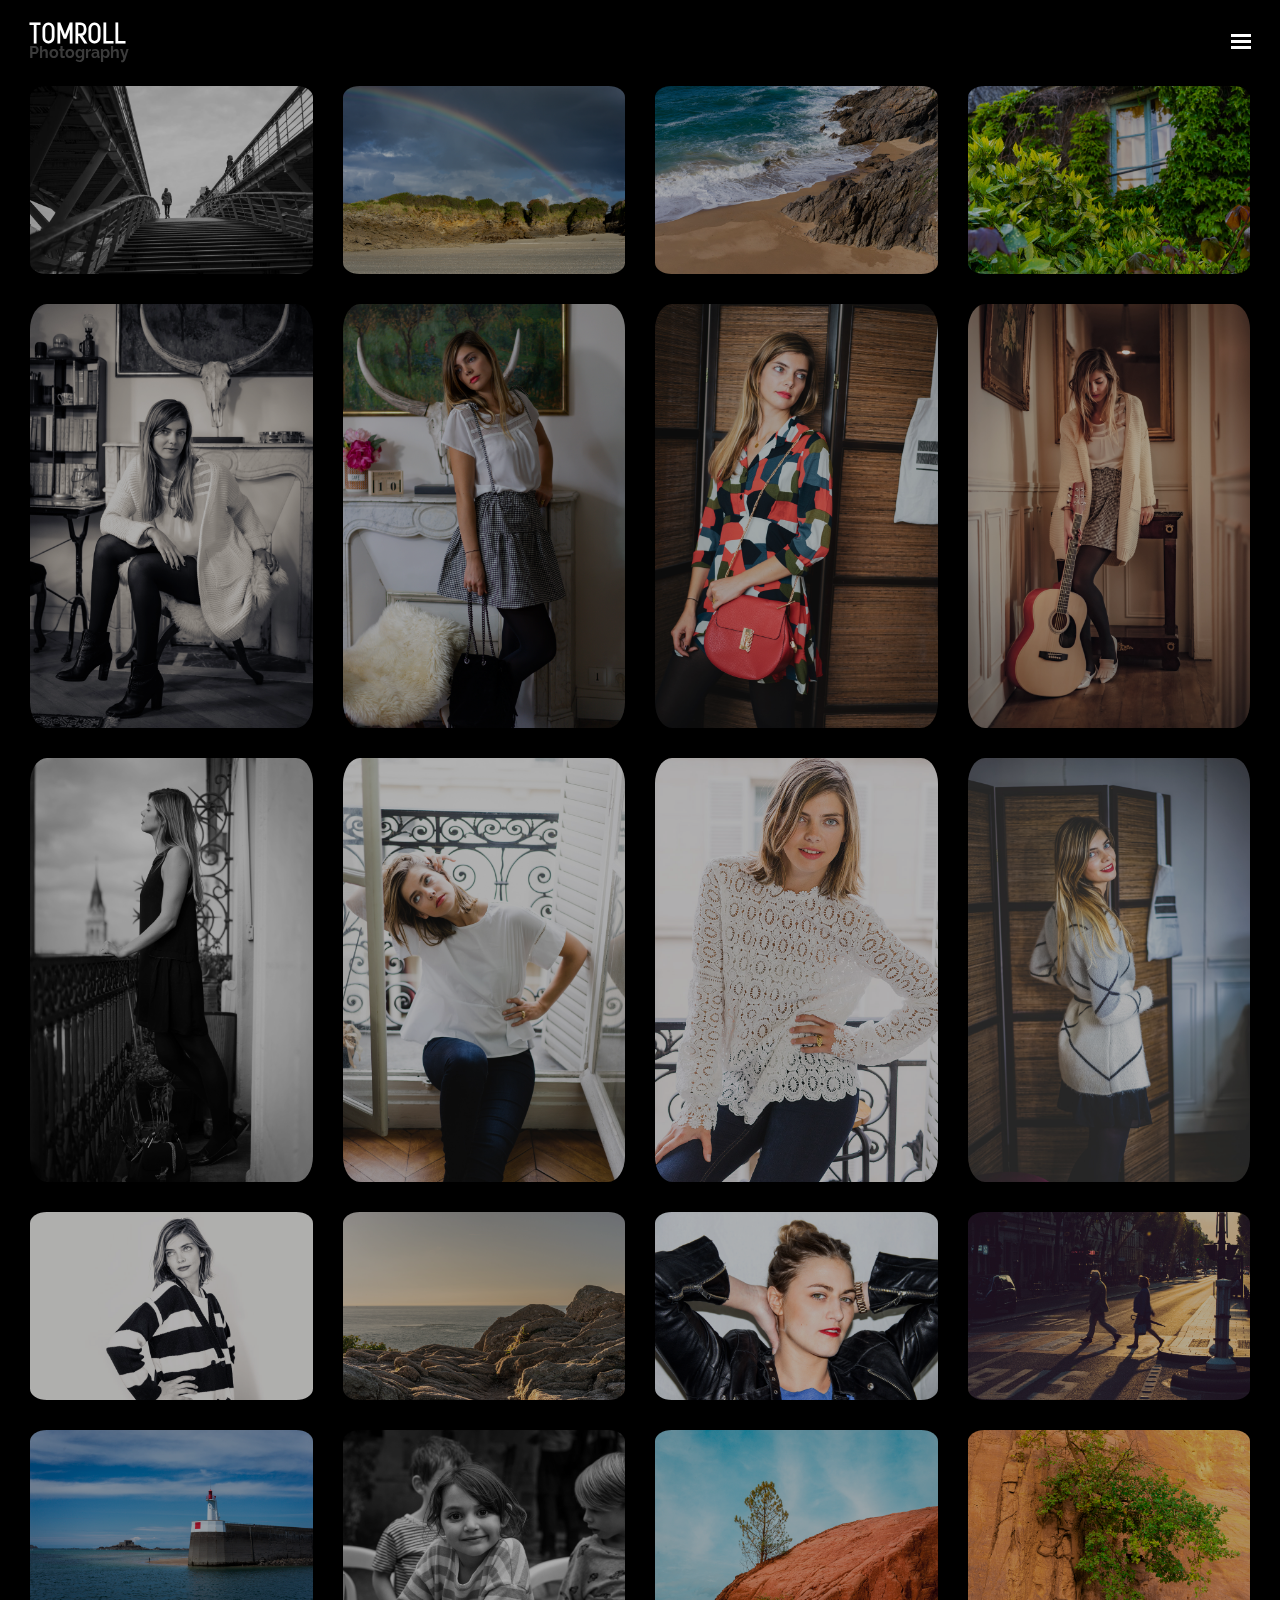
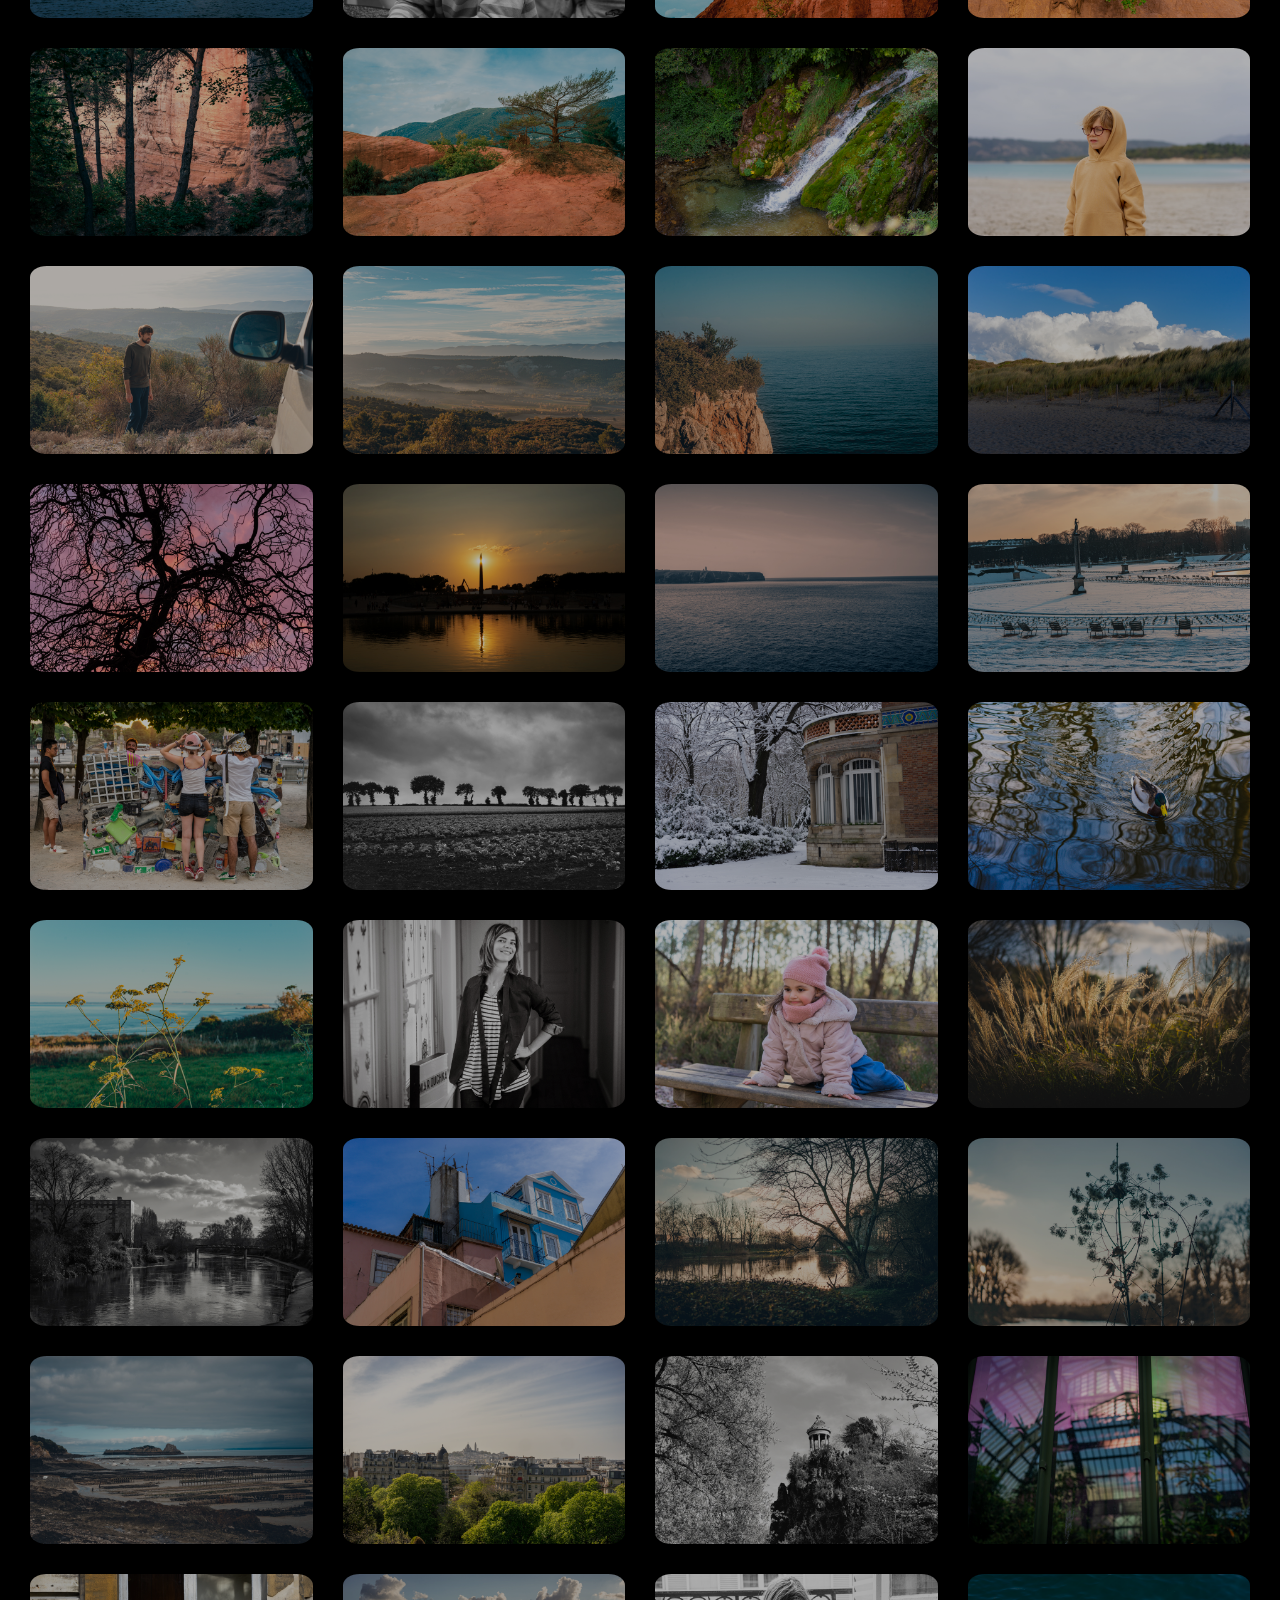
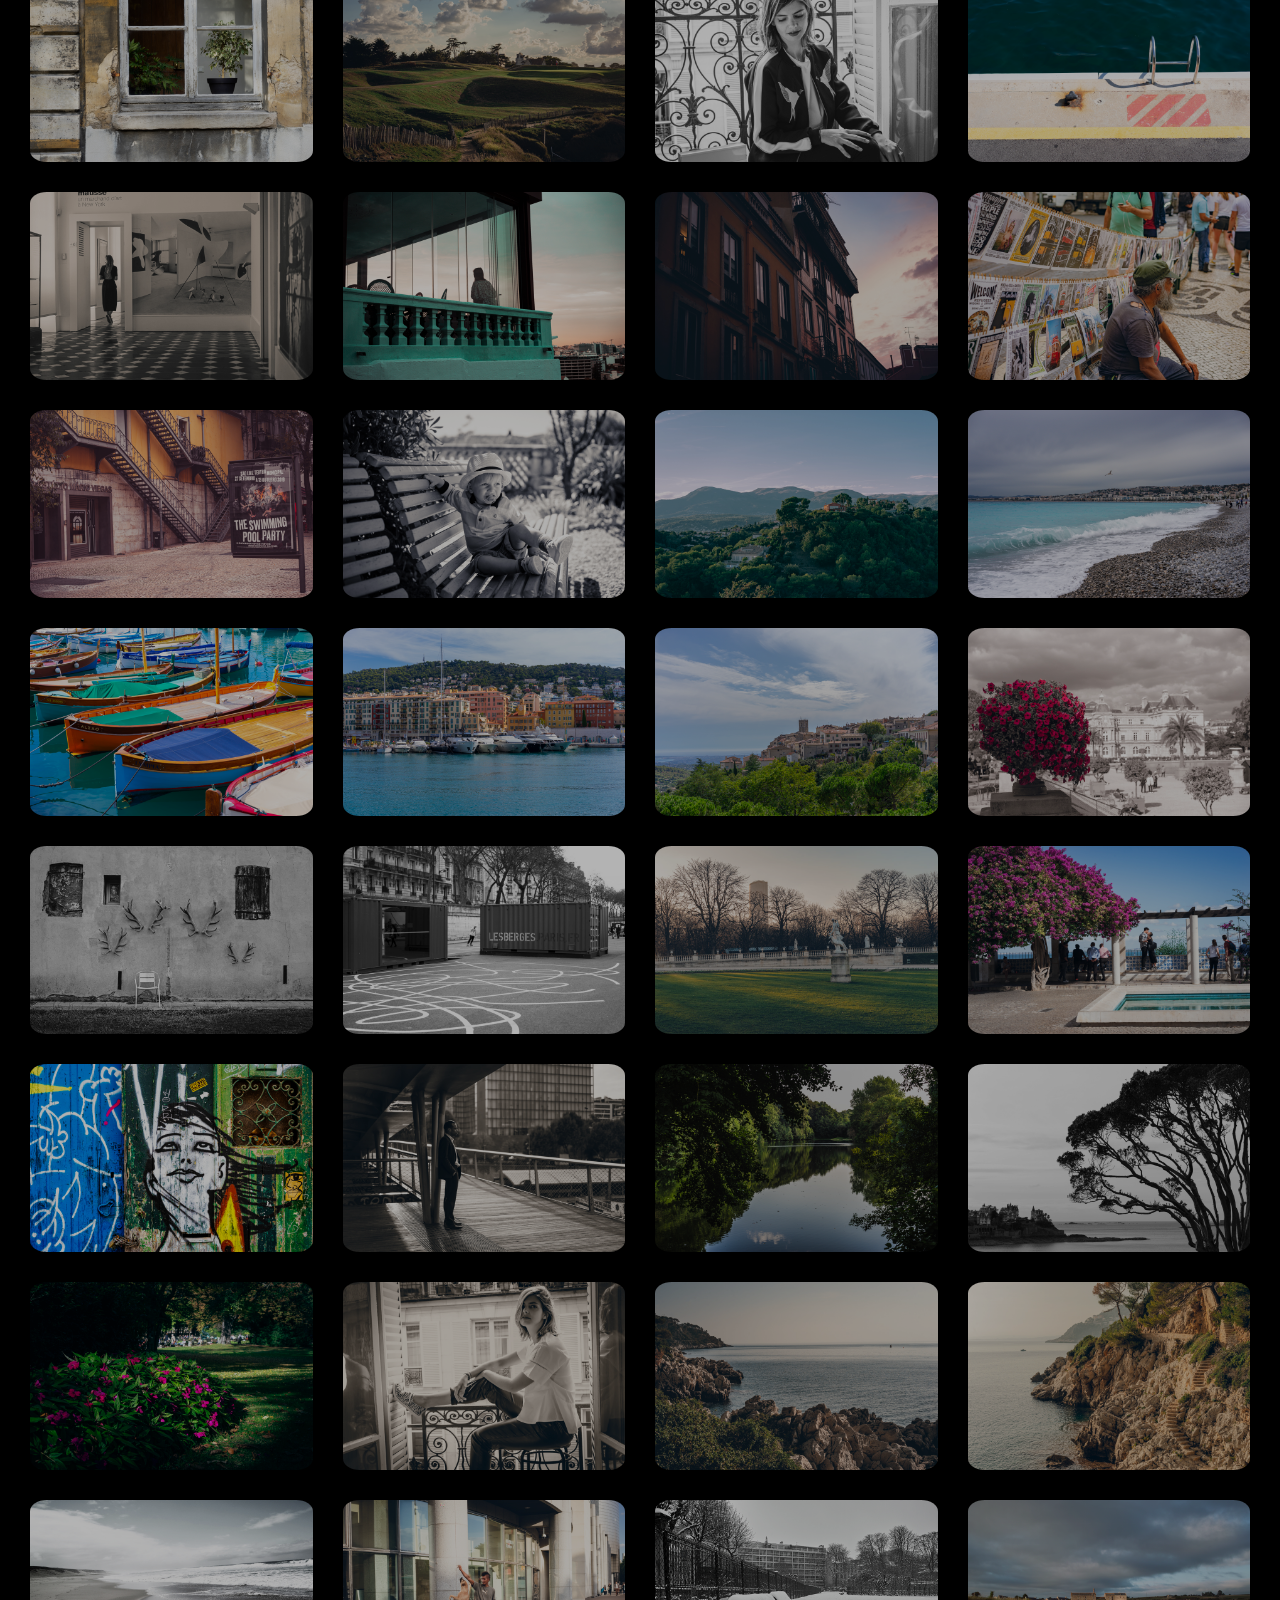
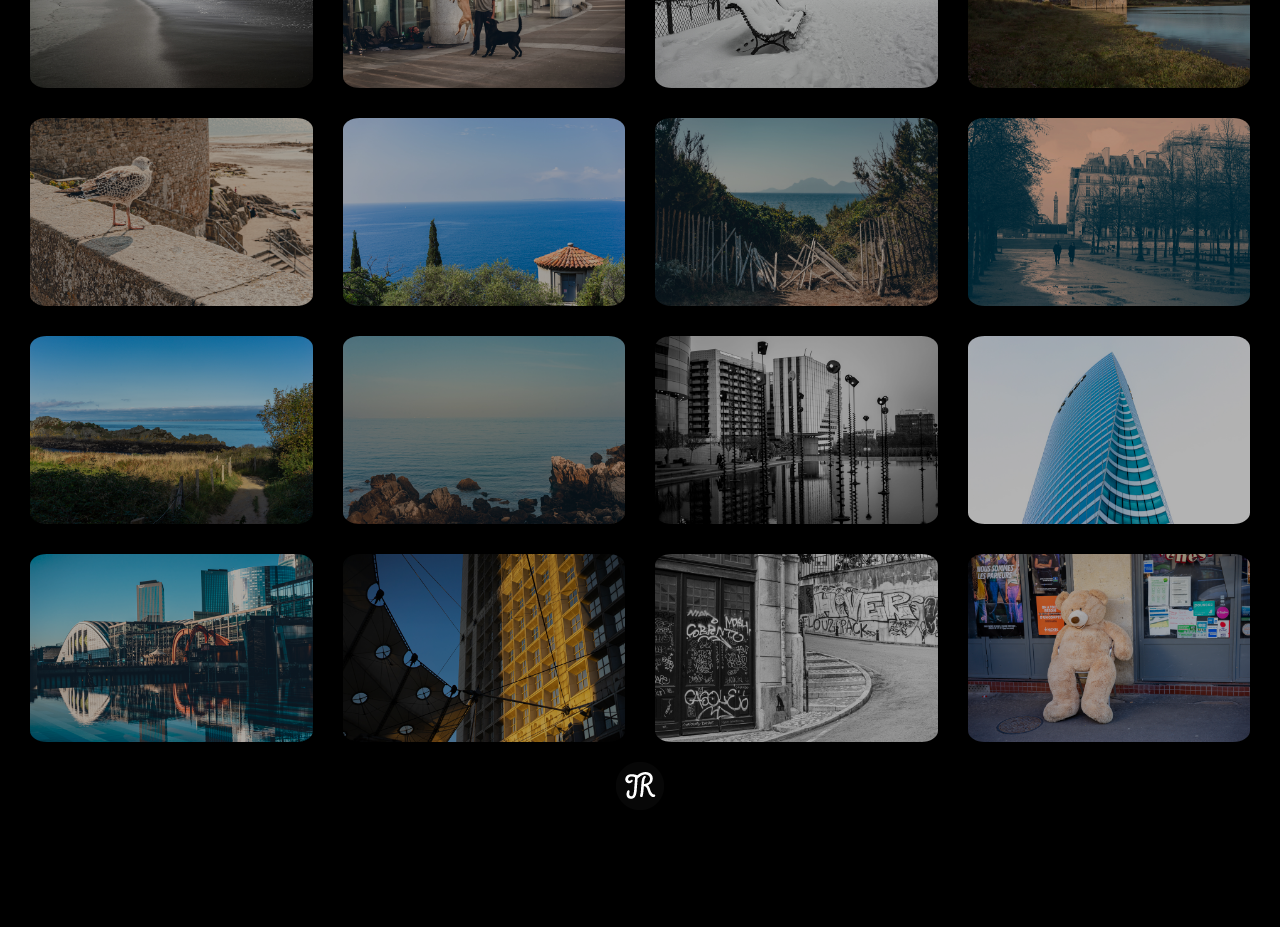
<file: index.html>
<!doctype html>

<html lang="fr">
<head>

  <meta charset="utf-8">
  <title>Tomroll | Photography</title>
  <meta name="description" content="TOMROLL PHOTOGRAPHY">
  <meta name="keywords" content="TOMROLL PHOTOGRAPHY">
  <meta name="viewport" content="width=device-width, initial-scale=1.0">
  <meta name="author" content="tomroll.fr">
  <link rel="icon" type="image/png" href="img/icon.png">

<!--Style-->

  <link rel="stylesheet" href="css/reset.css">
  <link rel="stylesheet" href="css/style.css">
  <link rel="stylesheet" href="css/style-responsive.css">
  <link rel="stylesheet" href="css/font-awesome.min.css">
  <link href="css/app.css" type="text/css" rel="stylesheet">
  <link href="css/hover.css" rel="stylesheet" media="all">

  
  <!--[if lt IE 9]>
  <script src="http://html5shiv.googlecode.com/svn/trunk/html5.js"></script>
  <![endif]-->
    
  <link rel="stylesheet" type="text/css" href="js/lightbox/themes/classic/jquery.lightbox.css">
  <!--[if IE 6]>
  <link rel="stylesheet" type="text/css" href="js/lightbox/themes/classic/jquery.lightbox.ie6.css" />
  <![endif]-->
    
</head>

<body id="top">
    
<div class="preloader">
    <div class="item">
      <div class="spinner">
      </div>
    </div>
</div>
    
<div class="body__wrapper">
    
  <!--Header-->
   <header class="header cd-auto-hide-header">
    <div class="row header__wrap">
        
        <a class="link link--kumya" href="index.html"><span data-letters="TOMROLL">TOMROLL</span><sub>Photography</sub></a>

        <section class="header__menu-container">
            
            <a class="header__menu">
                <div class="header__menu-text header__menu-text--visible">Menu</div>
                <div class="header__menu-text">Fermer</div>
                <svg class="header__menu-icons">
                    <g class="header__menu-icon header__menu-icon--three-lines">
                        <path fill-rule="evenodd" clip-rule="evenodd" d="M0,12h20V15H0V12z"></path>
                        <path fill-rule="evenodd" clip-rule="evenodd" d="M0,6h20V9H0V6z"></path>
                        <path fill-rule="evenodd" clip-rule="evenodd" d="M0,0h20v3H0V0z"></path>
                    </g>
                    <g class="header__menu-icon header__menu-icon--cross">
                        <polygon fill-rule="evenodd" clip-rule="evenodd" points="16.264,2.122 14.142,0 8.132,6.01 2.121,0 0,2.121 6.01,8.132 0,14.142
                                2.122,16.264 8.132,10.253 14.142,16.264 16.264,14.142 10.253,8.132 "></polygon>
                    </g>
                </svg>
            </a>
        </section>
    </div>
</header>
                 
<div class="menu">
    <section class="menu__content">
        <nav class="menu__nav">
             <a class="menu__nav-item" href="index.html">Home</a>
             <!--<a class="menu__nav-item" href="https://thomroll.github.io/tomroll/index.html">Tomroll</a>-->
             <a class="menu__nav-item" href="aboutme.html">About me</a>
             <!--<a class="menu__nav-item" href="contact.html">Contact</a>-->
            <nav class="social-footer">
          <!--<a href="https://www.facebook.com/thomas.rolland.tomroll"><i class="fa fa-facebook"></i></a>-->
          <a href="https://www.behance.net/tomroll"><i class="fa fa-behance"></i></a>
          <!--<a href="https://www.flickr.com/photos/tomroll"><i class="fa fa-flickr"></i></a>-->
          <a href="https://dribbble.com/tomroll"><i class="fa fa-dribbble"></i></a>
       </nav>
        </nav>
    </section>
</div>


  <!--Content-->

  <div data-sr class="content-hp" id="ajax-content">

  <!--Portfolio grid-->

    <div class="grid">
        <ul>
            <li>
               <a href="img/photos/DSC01306.jpg" class="lightbox" title="" data-rel="gal[1]"><img src="img/portfolio/DSC01306.jpg" alt="" width="0px" /></a>
         </li>
             <li>
                <a href="img/photos/DSC09796.jpg" class="lightbox" title=""  data-rel="gal[1]"><img src="img/portfolio/DSC09796.jpg" alt="" width="0px" /></a>
         </li>
             <li>
                <a href="img/photos/DSC08026.jpg" class="lightbox" title="" data-rel="gal[1]"><img src="img/portfolio/DSC08026.jpg" alt="" width="0px" /></a>
         </li>
            <li>
                 <a href="img/photos/DSC08810.jpg" class="lightbox" title="" data-rel="gal[1]"><img src="img/portfolio/DSC08810.jpg" alt="" width="0px" /></a>
         </li>
         <li>
              <a href="img/photos/DSC00027.jpg" class="lightbox" title="" data-rel="gal[1]"><img src="img/portfolio/DSC00027.jpg" alt="" width="0px" /></a>
         </li>
         <li>
          <a href="img/photos/DSC00111.jpg" class="lightbox" title="" data-rel="gal[1]"><img src="img/portfolio/DSC00111.jpg" alt="" width="0px" /></a>
        </li>
        <li>
          <a href="img/photos/DSC00100.jpg" class="lightbox" title="" data-rel="gal[1]"><img src="img/portfolio/DSC00100.jpg" alt="" width="0px" /></a>
        </li>
        <li>
          <a href="img/photos/DSC00127.jpg" class="lightbox" title="" data-rel="gal[1]"><img src="img/portfolio/DSC00127.jpg" alt="" width="0px" /></a>
        </li>
        <li>
          <a href="img/photos/DSC00157.jpg" class="lightbox" title="" data-rel="gal[1]"><img src="img/portfolio/DSC00157.jpg" alt="" width="0px" /></a>
        </li>
        <li>
          <a href="img/photos/DSC2007.jpg" class="lightbox" title="" data-rel="gal[1]"><img src="img/portfolio/DSC2007.jpg" alt="" width="0px" /></a>
        </li>
        <li>
          <a href="img/photos/DSC02089.jpg" class="lightbox" title="" data-rel="gal[1]"><img src="img/portfolio/DSC02089.jpg" alt="" width="0px" /></a>
        </li>
        <li>
          <a href="img/photos/DSC00171.jpg" class="lightbox" title="" data-rel="gal[1]"><img src="img/portfolio/DSC00171.jpg" alt="" width="0px" /></a>
        </li>
        <li>
          <a href="img/photos/DSC02203.jpg" class="lightbox" title="" data-rel="gal[1]"><img src="img/portfolio/DSC02203.jpg" alt="" width="0px" /></a>
        </li>
        <li>
          <a href="img/photos/DSC09590.jpg" class="lightbox" title="" data-rel="gal[1]"><img src="img/portfolio/DSC09590.jpg" alt="" width="0px" /></a>
        </li>
        <li>
          <a href="img/photos/IMG_1711.jpg" class="lightbox" title="" data-rel="gal[1]"><img src="img/portfolio/IMG_1711.jpg" alt="" width="0px" /></a>
        </li>
        <li>
          <a href="img/photos/0024521.jpg" class="lightbox" title="" data-rel="gal[1]"><img src="img/portfolio/0024521.jpg" alt="" width="0px" /></a>
        </li>
        <li>
          <a href="img/photos/DSC00946.jpg" class="lightbox" title="" data-rel="gal[1]"><img src="img/portfolio/DSC00946_1.jpg" alt="" width="0px" /></a>
        </li>
        <li>
          <a href="img/photos/DSC02160.jpg" class="lightbox" title="" data-rel="gal[1]"><img src="img/portfolio/DSC02160.jpg" alt="" width="0px" /></a>
        </li>
        <li>
          <a href="img/photos/DSC02081.jpg" class="lightbox" title="" data-rel="gal[1]"><img src="img/portfolio/DSC02081.jpg" alt="" width="0px" /></a>
        </li>
        <li>
          <a href="img/photos/DSC02077.jpg" class="lightbox" title="" data-rel="gal[1]"><img src="img/portfolio/DSC02077.jpg" alt="" width="0px" /></a>
        </li>
        <li>
          <a href="img/photos/DSC02102.jpg" class="lightbox" title="" data-rel="gal[1]"><img src="img/portfolio/DSC02102.jpg" alt="" width="0px" /></a>
        </li>
        <li>
          <a href="img/photos/DSC02088.jpg" class="lightbox" title="" data-rel="gal[1]"><img src="img/portfolio/DSC02088.jpg" alt="" width="0px" /></a>
        </li>
        <li>
          <a href="img/photos/DSC02047.jpg" class="lightbox" title="" data-rel="gal[1]"><img src="img/portfolio/DSC02047.jpg" alt="" width="0px" /></a>
        </li>
        <li>
          <a href="img/photos/DSC02007.jpg" class="lightbox" title="" data-rel="gal[1]"><img src="img/portfolio/DSC02007.jpg" alt="" width="0px" /></a>
        </li>
        <li>
          <a href="img/photos/DSC02195.jpg" class="lightbox" title="" data-rel="gal[1]"><img src="img/portfolio/DSC02195.jpg" alt="" width="0px" /></a>
        </li>
        <li>
          <a href="img/photos/DSC02167.jpg" class="lightbox" title="" data-rel="gal[1]"><img src="img/portfolio/DSC02167.jpg" alt="" width="0px" /></a>
        </li>
        <li>
          <a href="img/photos/DSC02366.jpg" class="lightbox" title="" data-rel="gal[1]"><img src="img/portfolio/DSC02366.jpg" alt="" width="0px" /></a>
        </li>
        <li>
          <a href="img/photos/DSC01489.jpg" class="lightbox" title="" data-rel="gal[1]"><img src="img/portfolio/DSC01489.jpg" alt="" width="0px" /></a>
        </li>
        <li>
          <a href="img/photos/DSC01765.jpg" class="lightbox" title="" data-rel="gal[1]"><img src="img/portfolio/DSC01765.jpg" alt="" width="0px" /></a>
        </li>
        <li>
          <a href="img/photos/DSC06272.jpg" class="lightbox" title="" data-rel="gal[1]"><img src="img/portfolio/DSC06272.jpg" alt="" width="0px" /></a>
        </li>
        <li>
          <a href="img/photos/DSC06860.jpg" class="lightbox" title="" data-rel="gal[1]"><img src="img/portfolio/DSC06860.jpg" alt="" width="0px" /></a>
        </li>
        <li>
          <a href="img/photos/DSC05794.jpg" class="lightbox" title="" data-rel="gal[1]"><img src="img/portfolio/DSC05794.jpg" alt="" width="0px" /></a>
        </li>
        <li>
          <a href="img/photos/DSC06282.jpg" class="lightbox" title="" data-rel="gal[1]"><img src="img/portfolio/DSC06282.jpg" alt="" width="0px" /></a>
        </li>
        <li>
          <a href="img/photos/DSC04362.jpg" class="lightbox" title="" data-rel="gal[1]"><img src="img/portfolio/DSC04362.jpg" alt="" width="0px" /></a>
        </li>
        <li>
          <a href="img/photos/DSC05645.jpg" class="lightbox" title="" data-rel="gal[1]"><img src="img/portfolio/DSC05645.jpg" alt="" width="0px" /></a>
        </li>
        <li>
          <a href="img/photos/DSC05812.jpg" class="lightbox" title="" data-rel="gal[1]"><img src="img/portfolio/DSC05812.jpg" alt="" width="0px" /></a>
        </li>
        <li>
          <a href="img/photos/DSC09601.jpg" class="lightbox" title="" data-rel="gal[1]"><img src="img/portfolio/DSC09601.jpg" alt="" width="0px" /></a>
        </li>
        <li>
          <a href="img/photos/DSC01943.jpg" class="lightbox" title="" data-rel="gal[1]"><img src="img/portfolio/DSC01943.jpg" alt="" width="0px" /></a>
        </li>
        <li>
          <a href="img/photos/DSC08617.jpg" class="lightbox" title="" data-rel="gal[1]"><img src="img/portfolio/DSC08617.jpg" alt="" width="0px" /></a>
        </li>
        <li>
          <a href="img/photos/DSC08506.jpg" class="lightbox" title="" data-rel="gal[1]"><img src="img/portfolio/DSC08506.jpg" alt="" width="0px" /></a>
        </li>
        <li>
          <a href="img/photos/DSC08514.jpg" class="lightbox" title="" data-rel="gal[1]"><img src="img/portfolio/DSC08514.jpg" alt="" width="0px" /></a>
        </li>
        <li>
          <a href="img/photos/DSC07906.jpg" class="lightbox" title="" data-rel="gal[1]"><img src="img/portfolio/DSC07906.jpg" alt="" width="0px" /></a>
        </li>
        <li>
          <a href="img/photos/DSC08571.jpg" class="lightbox" title="" data-rel="gal[1]"><img src="img/portfolio/DSC08571.jpg" alt="" width="0px" /></a>
        </li>
        <li>
          <a href="img/photos/DSC08566.jpg" class="lightbox" title="" data-rel="gal[1]"><img src="img/portfolio/DSC08566.jpg" alt="" width="0px" /></a>
        </li>
        <li>
          <a href="img/photos/DSC09524.jpg" class="lightbox" title="" data-rel="gal[1]"><img src="img/portfolio/DSC09524.jpg" alt="" width="0px" /></a>
        </li>
        <li>
          <a href="img/photos/DSC08708.jpg" class="lightbox" title="" data-rel="gal[1]"><img src="img/portfolio/DSC08708.jpg" alt="" width="0px" /></a>
        </li>
        <li>
          <a href="img/photos/DSC08731.jpg" class="lightbox" title="" data-rel="gal[1]"><img src="img/portfolio/DSC08731.jpg" alt="" width="0px" /></a>
        </li>
        <li>
          <a href="img/photos/DSC08786.jpg" class="lightbox" title="" data-rel="gal[1]"><img src="img/portfolio/DSC08786.jpg" alt="" width="0px" /></a>
        </li>
        <li>
          <a href="img/photos/DSC08808.jpg" class="lightbox" title="" data-rel="gal[1]"><img src="img/portfolio/DSC08808.jpg" alt="" width="0px" /></a>
        </li>
        <li>
          <a href="img/photos/DSC01541.jpg" class="lightbox" title="" data-rel="gal[1]"><img src="img/portfolio/DSC01541.jpg" alt="" width="0px" /></a>
        </li>
        <li>
          <a href="img/photos/DSC02250.jpg" class="lightbox" title="" data-rel="gal[1]"><img src="img/portfolio/DSC02250.jpg" alt="" width="0px" /></a>
        </li>
        <li>
          <a href="img/photos/DSC09926.jpg" class="lightbox" title="" data-rel="gal[1]"><img src="img/portfolio/DSC09926.jpg" alt="" width="0px" /></a>
        </li>
        <li>
          <a href="img/photos/DSC09861.jpg" class="lightbox" title="" data-rel="gal[1]"><img src="img/portfolio/DSC09861.jpg" alt="" width="0px" /></a>
        </li>
        <li>
          <a href="img/photos/DSC07462.jpg" class="lightbox" title="" data-rel="gal[1]"><img src="img/portfolio/DSC07462.jpg" alt="" width="0px" /></a>
        </li>
        <li>
          <a href="img/photos/DSC07469.jpg" class="lightbox" title="" data-rel="gal[1]"><img src="img/portfolio/DSC07469.jpg" alt="" width="0px" /></a>
        </li>
        <li>
          <a href="img/photos/DSC07424.jpg" class="lightbox" title="" data-rel="gal[1]"><img src="img/portfolio/DSC07424.jpg" alt="" width="0px" /></a>
        </li>
        <li>
          <a href="img/photos/DSC07414.jpg" class="lightbox" title="" data-rel="gal[1]"><img src="img/portfolio/DSC07414.jpg" alt="" width="0px" /></a>
        </li>
        <li>
          <a href="img/photos/DSC04678.jpg" class="lightbox" title="" data-rel="gal[1]"><img src="img/portfolio/DSC04678.jpg" alt="" width="0px" /></a>
        </li>
        <li>
          <a href="img/photos/DSC04783.jpg" class="lightbox" title="" data-rel="gal[1]"><img src="img/portfolio/DSC04783.jpg" alt="" width="0px" /></a>
        </li>
        <li>
          <a href="img/photos/DSC04871.jpg" class="lightbox" title="" data-rel="gal[1]"><img src="img/portfolio/DSC04871.jpg" alt="" width="0px" /></a>
        </li>
        <li>
          <a href="img/photos/DSC04998.jpg" class="lightbox" title="" data-rel="gal[1]"><img src="img/portfolio/DSC04998.jpg" alt="" width="0px" /></a>
        </li>
        <li>
          <a href="img/photos/DSC04972.jpg" class="lightbox" title="" data-rel="gal[1]"><img src="img/portfolio/DSC04972.jpg" alt="" width="0px" /></a>
        </li>
        <li>
          <a href="img/photos/DSC04556.jpg" class="lightbox" title="" data-rel="gal[1]"><img src="img/portfolio/DSC04556.jpg" alt="" width="0px" /></a>
        </li>
        <li>
          <a href="img/photos/DSC05016.jpg" class="lightbox" title="" data-rel="gal[1]"><img src="img/portfolio/DSC05016.jpg" alt="" width="0px" /></a>
        </li>
        <li>
          <a href="img/photos/DSC02319.jpg" class="lightbox" title="" data-rel="gal[1]"><img src="img/portfolio/DSC02319.jpg" alt="" width="0px" /></a>
        </li>
        <li>
          <a href="img/photos/DSC01313.jpg" class="lightbox" title="" data-rel="gal[1]"><img src="img/portfolio/DSC01313.jpg" alt="" width="0px" /></a>
        </li>
        <li>
          <a href="img/photos/DSC03993.jpg" class="lightbox" title="" data-rel="gal[1]"><img src="img/portfolio/DSC03993.jpg" alt="" width="0px" /></a>
        </li>
        <li>
          <a href="img/photos/DSC07753.jpg" class="lightbox" title="" data-rel="gal[1]"><img src="img/portfolio/DSC07753.jpg" alt="" width="0px" /></a>
        </li>
        <li>
          <a href="img/photos/DSC07706.jpg" class="lightbox" title="" data-rel="gal[1]"><img src="img/portfolio/DSC07706.jpg" alt="" width="0px" /></a>
        </li>
        <li>
          <a href="img/photos/DSC05172.jpg" class="lightbox" title="" data-rel="gal[1]"><img src="img/portfolio/DSC05172.jpg" alt="" width="0px" /></a>
        </li>
        <li>
          <a href="img/photos/DSC08248.jpg" class="lightbox" title="" data-rel="gal[1]"><img src="img/portfolio/DSC08248.jpg" alt="" width="0px" /></a>
        </li>
        <li>
          <a href="img/photos/DSC08893.jpg" class="lightbox" title="" data-rel="gal[1]"><img src="img/portfolio/DSC08893.jpg" alt="" width="0px" /></a>
        </li>
        <li>
          <a href="img/photos/DSC05038.jpg" class="lightbox" title="" data-rel="gal[1]"><img src="img/portfolio/DSC05038.jpg" alt="" width="0px" /></a>
        </li>
        <li>
          <a href="img/photos/DSC02309.jpg" class="lightbox" title="" data-rel="gal[1]"><img src="img/portfolio/DSC02309.jpg" alt="" width="0px" /></a>
        </li>
        <li>
          <a href="img/photos/DSC02340.jpg" class="lightbox" title="" data-rel="gal[1]"><img src="img/portfolio/DSC02340.jpg" alt="" width="0px" /></a>
        </li>
        <li>
          <a href="img/photos/DSC02342.jpg" class="lightbox" title="" data-rel="gal[1]"><img src="img/portfolio/DSC02342.jpg" alt="" width="0px" /></a>
        </li>
        <li>
          <a href="img/photos/SDIM0416.jpg" class="lightbox" title="" data-rel="gal[1]"><img src="img/portfolio/SDIM0416.jpg" alt="" width="0px" /></a>
        </li>
        <li>
          <a href="img/photos/DSC03466.jpg" class="lightbox" title="" data-rel="gal[1]"><img src="img/portfolio/DSC03466.jpg" alt="" width="0px" /></a>
        </li>
        <li>
          <a href="img/photos/SDIM4980.jpg" class="lightbox" title="" data-rel="gal[1]"><img src="img/portfolio/SDIM4980.jpg" alt="" width="0px" /></a>
        </li>
        <li>
          <a href="img/photos/SDIM0154.jpg" class="lightbox" title="" data-rel="gal[1]"><img src="img/portfolio/SDIM0154.jpg" alt="" width="0px" /></a>
        </li>
        <li>
          <a href="img/photos/DSC06387.jpg" class="lightbox" title="" data-rel="gal[1]"><img src="img/portfolio/DSC06387.jpg" alt="" width="0px" /></a>
        </li>
        <li>
          <a href="img/photos/DSC07326.jpg" class="lightbox" title="" data-rel="gal[1]"><img src="img/portfolio/DSC07326.jpg" alt="" width="0px" /></a>
        </li>
        <li>
          <a href="img/photos/DSC09972.jpg" class="lightbox" title="" data-rel="gal[1]"><img src="img/portfolio/DSC09972.jpg" alt="" width="0px" /></a>
        </li>
        <li>
          <a href="img/photos/DSC06626.jpg" class="lightbox" title="" data-rel="gal[1]"><img src="img/portfolio/DSC06626.jpg" alt="" width="0px" /></a>
        </li>
        <li>
          <a href="img/photos/DSC09536.jpg" class="lightbox" title="" data-rel="gal[1]"><img src="img/portfolio/DSC09536.jpg" alt="" width="0px" /></a>
        </li>
        <li>
          <a href="img/photos/DSC02361.jpg" class="lightbox" title="" data-rel="gal[1]"><img src="img/portfolio/DSC02361.jpg" alt="" width="0px" /></a>
        </li>
        <li>
          <a href="img/photos/DSC00579.jpg" class="lightbox" title="" data-rel="gal[1]"><img src="img/portfolio/DSC00579.jpg" alt="" width="0px" /></a>
        </li>
        <li>
          <a href="img/photos/DSC00557.jpg" class="lightbox" title="" data-rel="gal[1]"><img src="img/portfolio/DSC00557.jpg" alt="" width="0px" /></a>
        </li>
        <li>f
          <a href="img/photos/DSC00452.jpg" class="lightbox" title="" data-rel="gal[1]"><img src="img/portfolio/DSC00452.jpg" alt="" width="0px" /></a>
        </li>
        <li>
          <a href="img/photos/DSC00532.jpg" class="lightbox" title="" data-rel="gal[1]"><img src="img/portfolio/DSC00532.jpg" alt="" width="0px" /></a>
        </li>
        <li>
          <a href="img/photos/DSC07472.jpg" class="lightbox" title="" data-rel="gal[1]"><img src="img/portfolio/DSC07472.jpg" alt="" width="0px" /></a>
        </li>
        <li>
          <a href="img/photos/DSC08591.jpg" class="lightbox" title="" data-rel="gal[1]"><img src="img/portfolio/DSC08591.jpg" alt="" width="0px" /></a>
        </li>




 </ul>
        </ul>
    </div>


  <!--Footer-->

  <footer>

    <div>
        <div class="copyright"><a href="#top"><div class="footericon"></div></a></div>
    </div><div class="copyright">©2023 Tomroll Photography<br/><br/><br/></div>
  </footer>
    
    
 </div>
    

</div>

<!--Scripts-->
    
<script type="text/javascript" src="js/jquery-latest.js"></script>
<script type="text/javascript">
    $(window).load(function() {
        $(".preloader").fadeOut("1000");
    })
</script>
  
  <script src="js/gridify.js" type="text/javascript"></script> 
  <script src="js/vendor.js"></script>
  <script src="js/app.js"></script>
  <script src="js/jquery.min.js"></script>
  <script src="js/modernizr.custom.42534.js" type="text/javascript"></script>
  <script src="js/masonry.pkgd.min.js" type="text/javascript"></script>  
  <script src="js/imagesloaded.pkgd.min.js" type="text/javascript"></script>    
  <script src="js/jquery.jkit.1.2.16.min.js"></script>
  <script src="js/jquery.flexslider.js"></script>
  <script src="js/jquery.easing.1.3.js"></script>
  <script src="js/lightbox/jquery.lightbox.js" type="text/javascript"></script>

  <script>
      
    jQuery(document).ready(function($){
      $('.lightbox').lightbox();
    });
      
  </script>  
    
    
<!--Grid-->    
    
<script type="text/javascript">
    window.onload = function(){
        var options =
        {
            srcNode: 'img',             // grid items (class, node)
            margin: '30px',             // margin in pixel, default: 0px
            width: '350px',             // grid item width in pixel, default: 220px
            max_width: '350px',         // dynamic grid item width if specified, (pixel)
            resizable: true,            // re-layout if window resize
            transition: 'all 0.5s ease' // support transition for CSS3, default: all 0.5s ease
        }
        document.querySelector('.grid').gridify(options);
    }
</script> 
    
<!--AutoHidingNav--> 
    
<script>
	if( !window.jQuery ) document.write('<script src="js/jquery-3.0.0.min.js"><\/script>');
</script>
<script src="js/main2.js"></script> <!-- Resource jQuery -->
    

<!--Back 2 top-->
    
<script>
    
  $(function() {
    $('a[href*="#"]:not([href="#"])').click(function() {
      if (location.pathname.replace(/^\//,'') == this.pathname.replace(/^\//,'') && location.hostname == this.hostname) {
        var target = $(this.hash);
        target = target.length ? target : $('[name=' + this.hash.slice(1) +']');
        if (target.length) {
          $('html, body').animate({
            scrollTop: target.offset().top
          }, 500);
          return false;
        }
      }
    });
  });

</script>
  
</body>
</html>
</file>
<file: css/style.css>
@import url(http://fonts.googleapis.com/css?family=Raleway:400,300,500,600,700,800,900,100,200);

body{
font-family: 'Raleway', sans-serif;
font-size:14px;
font-weight: 400;
/*overflow-y:scroll;*/
-webkit-font-smoothing: antialiased;
background-color: #000;
box-sizing: border-box;
}

html {-moz-osx-font-smoothing: grayscale;}


::selection {
    color: #000;
    text-shadow: none;
}

::-moz-selection {
    background:#fff;
    color: #000;
    text-shadow: none;
}


/***** AUTO HIDING HEADER  ******/

.cd-auto-hide-header::after {
  clear: both;
  content: "";
  display: block;
}
.cd-auto-hide-header.is-hidden {
  -webkit-transform: translateY(-100%);
      -ms-transform: translateY(-100%);
          transform: translateY(-100%);
}
@media only screen and (min-width: 1024px) {
  .cd-auto-hide-header {
    height: 80px;
  }
}

.cd-auto-hide-header {
  position: fixed;
  z-index: 2;
  top: 0;
  left: 0;
  width: 100%;
  height: 60px;
  background-color: #ffffff;
  /* Force Hardware Acceleration */
  -webkit-transform: translateZ(0);
          transform: translateZ(0);
  will-change: transform;
  -webkit-transition: -webkit-transform .5s;
  transition: -webkit-transform .5s;
  transition: transform .5s;
  transition: transform .5s, -webkit-transform .5s;
}


/***************************
ADDED FONTS
***************************/


@font-face {
font-family: 'akrobatblack';
src: url('../fonts/akrobat-black.woff2') format('woff2'),
     url('../fonts/akrobat-black.woff') format('woff');
font-weight: normal;
font-style: normal;
}


@font-face {
font-family: 'akrobatextrabold';
src: url('../fonts/akrobat-extrabold.woff2') format('woff2'),
     url('../fonts/akrobat-extrabold.woff') format('woff');
font-weight: normal;
font-style: normal;
}


@font-face {
font-family: 'akrobatbold';
src: url('../fonts/akrobat-bold.woff2') format('woff2'),
     url('../fonts/akrobat-bold.woff') format('woff');
font-weight: normal;
font-style: normal;
}


@font-face {
font-family: 'akrobatsemibold';
src: url('../fonts/akrobat-semibold.woff2') format('woff2'),
     url('../fonts/akrobat-semibold.woff') format('woff');
font-weight: normal;
font-style: normal;
}


@font-face {
font-family: 'akrobatextralight';
src: url('../fonts/akrobat-extralight.woff2') format('woff2'),
     url('../fonts/akrobat-extralight.woff') format('woff');
font-weight: normal;
font-style: normal;
}


@font-face {
font-family: 'akrobatlight';
src: url('../fonts/akrobat-light.woff2') format('woff2'),
     url('../fonts/akrobat-light.woff') format('woff');
font-weight: normal;
font-style: normal;
}


@font-face {
font-family: 'akrobatregular';
src: url('../fonts/akrobat-regular.woff2') format('woff2'),
     url('../fonts/akrobat-regular.woff') format('woff');
font-weight: normal;
font-style: normal;
}


@font-face {
font-family: 'akrobatthin';
src: url('../fonts/akrobat-thin.woff2') format('woff2'),
     url('../fonts/akrobat-thin.woff') format('woff');
font-weight: normal;
font-style: normal;
}


/*
**************************
PRELOADER
**************************
*/

.preloader{
  position:fixed;
  top:0;
  width:100%;
  height:100%;
  background:#000;
  z-index:99999999;
}
 
.preloader .item{
  position:absolute;
  width:50px;
  height:50px;
  left:50%;
  top:50%;
  margin-left:-25px;
  margin-top:-25px;
} 

.spinner {
  width: 30px;
  height: 30px;
  margin: 0px auto;
  background-color: #c5c5c5;
  border-radius: 100%;  
  -webkit-animation: scaleout 1.5s infinite ease-in-out;
  animation: scaleout 1.5s infinite ease-in-out;
}

@-webkit-keyframes scaleout {
  0% { -webkit-transform: scale(0.0) }
  100% {
    -webkit-transform: scale(1.0);
    opacity: 0;
  }
}

@keyframes scaleout {
  0% { 
    transform: scale(0.0);
    -webkit-transform: scale(0.0);
  } 100% {
    transform: scale(1.0);
    -webkit-transform: scale(1.0);
    opacity: 0;
  }
}


/***** TITLES + § ******/

h2 {
text-align: center; 
float: none;
font-family:'Raleway',sans-serif;
font-size:14px;
font-weight:500;
background-color: white;
padding: 15px;
border-radius: 2px;
box-shadow: 0 1px 2px 0 rgba(0, 0, 0, 0.25), 0 0 0 transparent, 0 0 0 transparent;
}


h3 {
color: #777;
font-family: "akrobatregular";
font-size: 19px;
font-weight: normal;
line-height: 22px;
margin-top: 10px;
margin-left: 5px;
width: 75%;
}

p.aboutme {
letter-spacing: 1px;
line-height: 16px;
width: 86% !important;
}


p.subtitle {
letter-spacing: 4px;
font-size: 18px;
margin-top: 0px;
}

p{
font-family: 'Raleway', sans-serif;
font-size:14px;
font-weight: 400;
}

a{
text-decoration:none;
color: #fff;
}    

a:focus {
outline:none;
}

strong{
font-weight:700;
}


sub {
  opacity: 0.5;
  color: #777;
  display: block;
  font-size: 16px;
  font-weight: bold;
  letter-spacing: 0px;
  line-height: 13px;
  padding-bottom: 3px;
  position: relative;
} 

/***************************
DISPLAY
***************************/


#full{
width:1140px;
position: relative;
top:-13;
margin:0 auto;
z-index: 9997;
}


#fullscreen{
display:none;
position:absolute;
top:0;
width:100%;
margin:20px auto 0;
height:80px;
z-index: 9998;
}


#fullwidth {
height: 200px;
overflow: hidden;
width: 100%;
margin-bottom: 8px;
}


/***************************
HEADER
***************************/

header.boxed{
position:fixed;
width:100%;
margin:0 auto;
height:80px;
z-index:9999;
display:none;
background:none;
top:0;
-webkit-transition: background 0.2s ease-in;
-moz-transition: background 0.2s ease-in;
-ms-transition: background 0.2s ease-in;
-o-transition: background 0.2s ease-in;
transition: background 0.2s ease-in; 
}

header.boxed .header-margin{
width:1140px;
margin:0 auto;
}

header.boxed .header-margin-mini{
width:90%;
margin:0 auto;
}


ul.social-icon{
float:right;
}

ul.social-icon a{
float:right;
font-size:15px;
border-bottom:0;
color:black;
padding-right:0px !important;
}

ul.social-icon a:hover{
color:#c3c3c3;
}

.menu-index{
position: fixed;
right: 5%;
top: 45px;
height: 19px;
width: 16px;
z-index: 99999;
padding:8px;
border-radius: 1px;
background:black;
cursor:pointer;
}


.menu-index i{
float:right;
font-size:18px;
color:white;
padding-right:0px !important;
}

.menu-index i:hover{
color:#c3c3c3;
transition:all 0.4s ease-in-out 0s;
}

ul.menu-icon{
float:right;
}

ul.menu-icon a{
float:right;
font-size:19px;
color:white;
padding-right:0px !important;
}

ul.menu-icon i{
padding:20px;
background:black;
}

ul.menu-icon a:hover{
color:#c3c3c3;
}

header a{
color:#000000;
}

ul.header-nav{
width:60%;
float:left;
}

header li{
text-transform:uppercase;
list-style-type: none; margin: 0 auto; float: left;
}

header li > a{
font-size:13px;
color:#c3c3c3;
padding-right:25px;
padding-left:25px;
font-weight:800;
line-height:80px;
display:inline-block;  
border-bottom:0;
}

header li > a:hover{
color:#000000;
}

header li > a #active{
color:#000000;
}

header li ul{
overflow: hidden; display: none; background: #f9f9f9; z-index:20;
}

header li ul li a{
line-height:50px;
padding-left:30px; 
width:260px;
}

header li:hover ul{
position: absolute; padding: 0; display: block; width: 260px;
}


/***************************
CONTENT
***************************/

.one-column{
width:38%;
position:relative;
float:left;
}

.two-column{
width:62%;
position:relative;
float:left;
}

.one-column p{
width:70% !important;
}

.two-column p{
width:100% !important;
}

.clear{
clear:both;
}

.content-hp{
position:relative;
width:1140px;
/*margin:48px auto 0px;*/
}

.content{
position:relative;
width:1140px;
/*margin:45px auto 75px;*/
}

.content .text-intro{
width: 1140px;
margin-top: 100px;
margin: 110px auto 0;
}


.contactcenter {margin-top: 160px !important;}


.content .text-intro h1{
color: #fff;
font-family: "akrobatregular",sans-serif;
font-size: 30px;
font-weight: 500;
margin-bottom: 0;
margin-top: 0;
text-transform: uppercase;
}

.content .text-intro p{
color: #c4c4c4;
font-family: "akrobatbold",sans-serif;
line-height: 22px;
margin-left: 5px;
padding-right: 15px;
}

.typed-cursor{
opacity: 1;
font-weight: 900;
-webkit-animation: blink 0.7s infinite;
-moz-animation: blink 0.7s infinite;
-ms-animation: blink 0.7s infinite;
-o-animation: blink 0.7s infinite;
animation: blink 0.7s infinite;
}    @-keyframes blink{

        0% { opacity:1; }
        50% { opacity:0; }
        100% { opacity:1; }
    }
    @-webkit-keyframes blink{
        0% { opacity:1; }
        50% { opacity:0; }
        100% { opacity:1; }
    }
    @-moz-keyframes blink{
        0% { opacity:1; }
        50% { opacity:0; }
        100% { opacity:1; }
    }
    @-ms-keyframes blink{
        0% { opacity:1; }
        50% { opacity:0; }
        100% { opacity:1; }
    }
    @-o-keyframes blink{
        0% { opacity:1; }
        50% { opacity:0; }
        100% { opacity:1; }
    }


/***************************
PORTFOLIO GRID
***************************/

.grid {
 top:40px;
 margin-bottom:20px;
}



a>img {opacity: 0.7;}

a>img:hover {    
 opacity: 1;
 transition: all 0.25s ease-in 0s;
}

.prev-next{
width:100%;
max-width:1170px;
margin:0 auto;
/*padding-bottom: 50px;*/
}

.prev-next a{
color:#a5a5a5;
font-weight:600;
/*padding-bottom: 30px;*/
text-decoration: none;
}

.prev-next a:hover{
color:#444;
transition:all 0.4s ease-in-out 0s;
}

.prev-button{
width:50%;
position:relative;
float:left;
text-align:left;
margin-top: 35px;
}

.next-button{
width:50%;
position:relative;
float:left;
text-align:right;
margin-top: 35px;
}

#ajax-content{width:100%;}


.portfolio-grid{
width:89%;
position:relative;
margin: 33px auto;
}


li img {border-radius:6%;}


#portfolio-sidebar{
width: 780px !important;
padding-right: 390px;
}

li.grid-item{
width:32%;
position:relative;
float:left;
margin-right : 8px;
margin-bottom: 4px;
top: 48px;
opacity: 0.5;
}


li.grid-item:hover{
opacity: 1;
transition: all 0.25s ease-in 0s;
}


li.grid-item-fullwidth{
width:80%;
position:relative;
float:left;
}

/*.twocol {width: 619px !important;}*/


.grid-hover {
background: #fff;
position: absolute;
width:100%;
height: 100%;
top: 0;
opacity: 0;
-webkit-transition: all 0.5s ease-in;
-moz-transition: all 0.5s ease-in;
-ms-transition: all 0.5s ease-in;
-o-transition: all 0.5s ease-in;
transition: all 0.5s ease-in;
}

.grid-hover-fullwidth{
/*background: url("../img/rollovercolor.png") 0 0 repeat;*/
background: #fff;
position: absolute;
width:1070px;
height: 100%;
top: 0;
z-index: 2;
opacity: 0;
-webkit-transition: all 0.2s ease-in;
-moz-transition: all 0.2s ease-in;
-ms-transition: all 0.2s ease-in;
-o-transition: all 0.2s ease-in;
transition: all 0.2s ease-in;
border-radius: 10% 20%;   
}

.grid-hover:hover, .grid-hover-fullwidth:hover{
opacity: 0.4;
}


.grid-hover h1, .grid-hover-fullwidth h1{
font-size:25px;
bottom:80px;
left:22px;
position:absolute;
text-transform:uppercase;
font-weight:700;
line-height:50px;
text-align: center;
opacity: 0.5;
}

.grid-hover p, .grid-hover-fullwidth p {
font-size:16px;
bottom:73px;
left:24px;
position:absolute;
color:#252525;
font-weight:600;
}

li.grid-item img {width:100%;}

/*
********************************
PERSONALIZED COLOR PORTFOLIO GRID
********************************

#hitphoto{ background:  none repeat scroll 0 0 #85b7c1; }
#artworkcover1{ background:  none repeat scroll 0 0 #B83D62; }
#artworkcover2{ background:  none repeat scroll 0 0 #7b5790; }
#montagephoto1{ background:  none repeat scroll 0 0 #f5bb77; }
#screenpres1{ background:  none repeat scroll 0 0 #0092BF; }
#businesscard1{ background:  none repeat scroll 0 0 #575757; }
#webdesign1{ background:  none repeat scroll 0 0 #B99439; }

*/


/***************************
FOOTER
***************************/

#footer-box{height:150px; margin-top:75px;}

footer{
width:100%;
position:relative;
z-index:0;
}

/*.footer-margin{
width:1140px;
margin: 0 auto;
margin-top: 70px;
}*/

#footer-left{text-align:left;}

.footer-margin .copyright{
color: #b1b1b1;
float: left;
font-family: "akrobatbold",sans-serif;
font-size: 13px;
letter-spacing: 0;
margin-top: 10px;
text-align: center;
width: 100%;
}

.copyright{
margin-top: 5px;
margin-bottom: 30px;
}

.footer-margin .social-footer{
color: #686868;
font-size: 13px;
width: 100%;
text-align:center;
float: left;
margin-bottom: 0px;
margin-top: 19px;
}

.footer-margin .social-footer a{
font-size:15px;
color:black;
padding: 8px;
}


.footericon{  
position: relative;
padding: 0px;
height: 48px;
width: 48px;
margin-top: 55px;
margin: 60px auto 0;
background-image:url(../img/icon.png);
background-repeat: no-repeat;
opacity: 1; 
}

.footericon:hover {
background-image:url(../img/incon-invert.png);
height: 48px;
margin: 60px auto 0;
opacity: 1;
padding: 0;
position: relative;
width: 48px;
transition:
-webkit-transition: background-color 200ms linear;
-moz-transition: background-color 200ms linear;
-o-transition: background-color 200ms linear;
-ms-transition: background-color 200ms linear;
transition: background-color 200ms linear;
}


#p-arrow {line-height: 1px; margin-right:8px; margin-bottom:1px;}
#n-arrow {line-height: 1px; margin-left:8px; margin-bottom:1px;}


#top{top: 50px !important;}


/***************************
ABOUT ME
***************************/

.two-column.aboutme p {   
color: #656565;
font-size: 17px;
letter-spacing: 0;
margin-bottom: 100px;
margin-top: 50px;
text-align: justify;
}


/***************************
CONTACT FORM
***************************/

#contactform {
width: 90%;
float: none;
margin-top: 0;
margin: 0 auto;
}


input[type="text"]:focus, input[type="password"]:focus, input[type="email"]:focus, textarea:focus{
    outline: none;
}


input:focus {
border-bottom: 1px solid rgba(255, 255, 255,.65);
}



input {
width:100%;
height:40px;
border:0;
font-weight:500;
line-height:20px;
border-bottom: 1px solid rgba(255, 255, 255,.15);
-webkit-background-clip: padding-box; /* Safari */
background-clip: padding-box; /* IE9+ Firefox 4+, Opera, Chrome */
font-size: 15px;
border-width: medium medium 1px;
margin-bottom:10px;
margin-top:4px;    
background-color: #000;
color:#fff;
}


#submit{
cursor: pointer;
border:0px;
opacity: 1;
background-color: #202020;

}

input#submit:hover {
color: #888;
transition: opacity 0s ease-out 0s, color 0s ease-out 0s;
background-color: #E5E5E5;
-webkit-transition: background-color 200ms linear;
-moz-transition: background-color 200ms linear;
-o-transition: background-color 200ms linear;
-ms-transition: background-color 200ms linear;
transition: background-color 200ms linear;
}


label {
color: #8d8d8d;
font-weight: 500;
opacity: 0.85;
}

#contact ul {
padding: 0px;
margin: 0px;
margin-bottom: 50px;
}

#message {
margin-top: 15px;
background-color: #000;
border-bottom: 1px solid rgba(255, 255, 255,.15);
font-size: 15px;
font-weight:600;
color: #fff;
}


#message:focus {
border-bottom: 1px solid rgba(255, 255, 255,.65);
-webkit-transition: background-color 200ms linear;
-moz-transition: background-color 200ms linear;
-o-transition: background-color 200ms linear;
-ms-transition: background-color 200ms linear;
transition: background-color 200ms linear;
}


.form-click {
width: 50%;
margin: 0 auto;
float: none;
list-style-type: none;
}

.form-field {
font-family:'Raleway',sans-serif;
font-size:14px;
font-weight:500;
list-style-type: none;
}

textarea{
width:100%;
height:40px;
border:0;
line-height:20px;
color:#000;
font-size:13px;
font-family: 'Raleway', sans-serif;
font-weight:500;
margin-bottom:10px;
border-color: -moz-use-text-color -moz-use-text-color rgba(45, 45, 45, 0.2);
border-image: none;
border-style: none none solid;
-webkit-transition: all 0.2s ease-in;
-moz-transition: all 0.2s ease-in;
-ms-transition: all 0.2s ease-in;
-o-transition: all 0.2s ease-in;
transition: all 0.2s ease-in; 
}

textarea:focus{ height:165px; border-bottom: 1px solid rgba(255, 255, 255,.5);}

#msg_all, #msg_nom, #msg_sujet, #msg_email, #msg_message  {
float: right;
font-family: 'raleway', sans-serif;
font-size: 11px;
font-weight: 600;}

.msg {color: red;}

input:required {
box-shadow:none;
}
input:invalid {
box-shadow:none;
}



/***************************
LOGO
**************************/


.link--kumya:hover {
color: #000;
}

.link--kumya:hover:after {
transform: translate3d(0px, 0px, 0px);
}


.link--kumya span {
font-family: "akrobatregular",sans-serif;
font-size: 28px;
display: block;
position: relative;
color: #fff;
}

.link--kumya {
color: #222;
font-family: "akrobatregular",sans-serif;
font-size: 21px;
line-height: 1;
overflow: hidden;

}
.link {
color: #222;
display: inline-block;
font-size: 21px;
line-height: 1;
outline: medium none;
position: relative;
text-decoration: none;
padding: 14px;
font-family: 'raleway',sans-serif;
font-weight: 700;
}


/**************************
IMG SINGLE PAGE
***************************/

.profilpic {
border-radius: 20px;
margin: 15px;
width: 50%;
}

.imgsingle img {
display: inline-block;
*display: inline;
*zoom: 1;
vertical-align: top;
border: 4px solid #fff;
border-radius: 2px;
box-shadow: 0 1px 2px 0 rgba(0, 0, 0, 0.25), 0 0 0 transparent, 0 0 0 transparent;
}   

/* logo hp */

/*span {
background-color:#000;
color: #fff;
padding:8px;
margin-bottom: 18px;
font-weight: 500;
}*/


.aboutme *:first-child {
font-size: 14px;
}


inline-span {
background-color: #222;
color: #fff;
font-family: "akrobatbold",sans-serif;
font-weight: inherit;
margin-bottom: 18px;
padding: 8px;
}


inline-span:hover{ 
background-color: #777;
color: #fff;
font-weight: inherit;
transition: background-color 200ms linear 0s;
}  


.hvr-wobble-to-bottom-right {
backface-visibility: hidden;
box-shadow: 0 0 1px rgba(0, 0, 0, 0);
display: inline-block;
transform: translateZ(0px);
vertical-align: middle;
}

.hvr-wobble-to-bottom-right:hover, .hvr-wobble-to-bottom-right:focus, .hvr-wobble-to-bottom-right:active {
animation-duration: 1s;
animation-iteration-count: 1;
animation-name: hvr-wobble-to-bottom-right;
animation-timing-function: ease-in-out;
}

/***************************
VARIOUS BACKGROUND IMG
***************************/


#bg1mvip {
background: url(../img/bg/balearicpool.jpg) no-repeat top center;
background-position: 60% 50%;   
}

#bg1mv {
background: url(../img/bg/bg1mv.jpg) no-repeat top center;
background-position: 60% 50%; 
}


/***************************
IMG THUMBNAIL
***************************/

.thumbnail{  
box-shadow: 0 2px 1px 0 rgba(0, 0, 0, 0.22), 0 0 0 transparent, 0 0 0 transparent;
border: 5px solid black;
}


.thumbnail{    
border: 4px solid #fff;
border-radius: 2px;
box-shadow: 0 1px 2px 0 rgba(0, 0, 0, 0.25), 0 0 0 transparent, 0 0 0 transparent;
}

#carousel .slides img{
border: 2px solid #fff;
border-radius: 1px;
box-shadow: 0 1px 2px 0 rgba(0, 0, 0, 0.25), 0 0 0 transparent, 0 0 0 transparent;
width: 100%;
}

/*slider .lightbox img:hover {cursor:zoom-in;}*/

/***************************
COLOR PALETTE
***************************/

.palette{width:50px; height: 25px; display:block; padding: 5px;}
.colorpalette {display: inline-block; width:25px; height: 25px;}
.doree {background-color: #D09C0E;}
.noir {background-color: black; }


/********** SLIDER ***********/

#slider ul > li:hover .mask {opacity: 1; width: 100%;}

#slider ul > li .mask {
cursor: pointer;
height: auto;
opacity: 0;
position: absolute;
transition: opacity 0.5s ease-in-out 0s;
width: 100%;
}




body #bordertop {

background-color: #E2E2E2;
height: 1%;
position: fixed;
top: 0;
width: 100%;
z-index: 4;
}

body #borderleft{
background-color: #E2E2E2;	  
height: 100%;
left: 0;
position: fixed;
top: 0;
transition: background-position 0.2s ease-out 0.6s;
width: 10px;;
z-index: 4;
}


body #borderright {
background-color: #E2E2E2;
height: 100%;
position: fixed;
right: 0;
top: 0;
transition: background-position 0.2s ease-out 1s;
width: 10px;
z-index: 4;
}

body #borderbottom {
background-color: #E2E2E2;
bottom: 0;
height: 1%;
position: fixed;
width: 100%;
z-index: 4;
}


/***************************
PLACEHOLDER
***************************/

::-webkit-input-placeholder { /* WebKit, Blink, Edge */
color:    #b8b8b8;
font-size: 13px;
text-transform: uppercase;
}
:-moz-placeholder { /* Mozilla Firefox 4 to 18 */
color: #b8b8b8;
opacity:  1;
font-size: 13px;
text-transform: uppercase;
}
::-moz-placeholder { /* Mozilla Firefox 19+ */
color:    #b8b8b8;
opacity:  1;
font-size: 13px;
text-transform: uppercase;
}
:-ms-input-placeholder { /* Internet Explorer 10-11 */
color:    #b8b8b8;
font-size: 13px;
text-transform: uppercase;
}
:placeholder-shown { /* Standard (https://drafts.csswg.org/selectors-4/#placeholder) */
color:    #b8b8b8;
font-size: 13px;
text-transform: uppercase;
}


:placeholder-shown:focus , :-moz-placeholder:focus {opacity: 0;} 

/***************************
CENTER ELEMENTS
**************************/


.center{margin: 0 auto;}

/***************************
INLINE IMG
***************************/


.inlineimg {
float: left;
}



.block {
	position: relative;
	margin: 300px auto 0;
	width: 500px;
	height: 250px;
	background: linear-gradient(0deg, #000, #272727);
}

.block:before, .block:after {
	content: '';
	position: absolute;
	left: -2px;
	top: -2px;
	background: linear-gradient(45deg, #fb0094, #0000ff, #00ff00,#ffff00, #ff0000, #fb0094, 
		#0000ff, #00ff00,#ffff00, #ff0000);
	background-size: 400%;
	width: calc(100% + 4px);
	height: calc(100% + 4px);
	z-index: -1;
	animation: steam 20s linear infinite;
}

@keyframes steam {
	0% {
		background-position: 0 0;
	}
	50% {
		background-position: 400% 0;
	}
	100% {
		background-position: 0 0;
	}
}

.block:after {
	filter: blur(50px);
}
</file>
<file: css/style-responsive.css>
@media all and (max-width: 2000px) and (min-width: 1500px) {
.portfolio-grid {width: 67%;}
    
}
    


@media all and (max-width: 2000px) and (min-width: 1180px) {

  header.boxed .header-margin{
    width:1000px;
  }

  .content .text-intro{
    width:1100px;
  }

  .content .text-intro h1, .content .text-intro p{
    width:60%;
  }

  #full{
    width:1120px;
  }
    
   
  /*ul.portfolio-grid{padding-left: 20px;}*/
    
    
  /*.prev-next{
    max-width:1000px;
  }*/
    

  
  /*.menu-index {right:20%;}    */

  /*
  **************************
  Portfolio Grid
  **************************
  */

  #portfolio-sidebar{

    width: 710px !important;
    padding-right: 320px;
  }


}


@media all and (max-width: 1179px) and (min-width: 1024px) {

  

    
  header.boxed .header-margin{
    width:800px;
  }

  .content .text-intro{
    width:800px;
  }
    
  .content .text-intro h1, .content .text-intro p{
    width:60%;
  }
  
  .content .text-intro h1{ font-size: 30px;}
    
  #full{
    width:800px;
  }

  /*.prev-next{
    max-width: 800px;
  }*/

  .menu-index {right:10%;}

  /*
  **************************
  Portfolio Grid
  **************************
  */

  #portfolio-sidebar {

    width: 580px !important;
    padding-right: 250px;
  }

  .portfolio-grid{
    width:750px;
  }


    
}


@media all and (max-width: 1023px) and (min-width: 769px) {


    
  header.boxed .header-margin{
    width:600px;
  }

  .grid-hover h1 { 
      left: 23px;
      line-height: 35px;
  }
    
  .grid-hover p {left:23px;}
    
    
  .content .text-intro{
    width:600px;
  }

  .content .text-intro h1, .content .text-intro p{
    width:100%;
  }    

  #full{
    width:600px;
  }
    
  .prev-next{
    max-width:600px;
  }
  
  .home-sidebar{
    display:none;
  }
  
  ul.header-nav{
    width:50%;
  }
  
  header li > a{
    padding-right: 15px;
    padding-left: 15px;
  }
 /* SINGLE PAGE
  .text-intro .one-column, 
  .text-intro .two-column { width: 100%; }  */
     
  .portfolio-grid{
    width:400px;
  }

  .grid-hover, li.grid-item, li.grid-item img{
    width:400px;
  }
    

}

@media all and (max-width: 1280px) and (min-width: 320px) {
    
    .flexslider .slides img { width: 97%; }   

    h3 {width: 85%;}
}


/* ------ 800 PX MAX ------- */

@media all and (max-width: 800px) and (min-width: 481px) {


  header.boxed .header-margin{
    width:400px;
  }

  .content .text-intro{
    width:400px;
  }

  .content .text-intro h1, .content .text-intro p{
    width:100% !important;
  }

  #full{
    width:435px;
    display:block !important;
  }

  .menu-index{
    display:block !important;
  }

  .prev-next{
    max-width:400px;
  }
  
  .home-sidebar{
    display:none;
  }
  
  ul.header-nav{
    width:50%;
  
  }
  
  header li > a{
    padding-right: 15px;
    padding-left: 15px;
  }
 
  .one-column, .two-column{
    width:100%;
  }
  
  .contact-one, .contact-two, .contact-three{
    width:100%;
  }
  
  textarea{
    height:250px;
  }

  input.button-submit{
    margin-bottom:100px;
  }
  
  .logo, .menu-index{
    display:block;
  }

  header.boxed{
    display:none !important;
  }  
  
  #footer-left{text-align:center;}

  /*
  **************************
  Portfolio Grid
  **************************
  */

  #portfolio-sidebar{

    width:430px !important;
    padding-right: 0;
  }

  .portfolio-grid{
    width:430px;
  }

  .grid-hover, li.grid-item, li.grid-item img{
    width:400px;
  }
    
      .profilpic { width: 70%;} 

}

/* ------ MOBILE ------- */


@media all and (max-width: 980px) and (min-width: 320px){
     
  #contactform {margin-left: 20px; width: 100%; float: none; margin: 0 auto; margin-top:25px;}
    
}


@media all and (max-width: 320px){
    
  .menu__nav {margin-top: 160px !important;}
}


@media all and (max-width: 360px){
    
  .menu__nav-item {line-height: 30px !important;}
  .grid-hover h1, .grid-hover-fullwidth h1 {font-size: 20px; letter-spacing: 0px;} 
    
}


@media all and (max-width: 640px)and (min-width: 480px){
    
  .menu__nav-item:not(:last-child) {margin-bottom: 20px !important;}
  .menu__nav-item {font-size: 22px;} 
  .menu__nav {margin-top: 100px !important;}
}


@media all and (max-width: 1024px) and (min-width: 0px) {
    
.grid-hover p, .grid-hover-fullwidth p {display: none;}
.grid-hover h1, .grid-hover-fullwidth h1 {line-height: 25px; margin: 0 auto; text-align: left;}    
    
}


@media all and (max-width: 480px) and (min-width: 200px) {

    
.grid-hover, li.grid-item, li.grid-item img {
    width: 234px !important;
}
    
  li.grid-item img {width: 100% !important;}  
    
  .logocontainer {margin-left: 23px;}  
    
  header.boxed .header-margin{
    width:280px;
  }

  .content .text-intro{
    width:280px;
  }
  
  .copyright{line-height:16px;}

  .content .text-intro h1, .content .text-intro p{
    width:92% !important;
  }

  #full{
    width:280px;
    display:block !important;
  }
  
  .menu-index{
    display:block !important;
  }

   ul.menu-fullscreen li {
    line-height: 50px;
    }       
    
  .prev-next{
    max-width:222px;
  }
  
  .home-sidebar{
    display:none;
  }
 
  .one-column, .two-column{
    width:100%;
  }

  .two-column.aboutme p{
    margin-top: 30px;

  }

  
  .contact-one, .contact-two, .contact-three{
    width:100%;
  }
  
  textarea{
    height:70px;
  }
  
  /*input, textarea{
    padding:0px;
  }*/

  input.button-submit{
    margin-bottom:100px;
  }
  
  header.boxed{
    display:none !important;
  }  
  
  #footer-left{text-align:center;}
  
  .content .text-intro h1{
    font-size:28px; 
    line-height:40px;
  }
    
  .text-intro .imgsingle img { width: 100%; }  
  /*.text-intro .imgsingle img:first-child { margin-bottom: 7px; }*/
    
  
  #bdbg {background-image:url(../img/notebook.png);}
    
  .menu-index {right:0%;}
    
  .profilpic { width: 70%;}        

  /*
  **************************
  Portfolio Grid
  **************************
  */

  #portfolio-sidebar{

    width:310px !important;
    padding-right: 0;
  }

  .portfolio-grid{
    width:280px;
  }

  .grid-hover, li.grid-item, li.grid-item img{
    width:280px;
  }

}


@media all (min-height: 320px) and (max-height: 1020px){
    
/*.one-column {width:50%;} */
    

}

@media all and (max-width: 980px) and (min-width: 360px) {
    
  .profilpic { width: 70%;} 

}


@media all and (max-width: 2000px) and (min-width: 1024px) {
    
    .flexslider .slides img { width: 100%; }
}

@media all and (min-width: 1280px) {
    
    .flexslider .slides img {width: 100%;}
}


@media all and (width: 1024px) {
#carousel.flexslider .slides > li {width: 50px;}
}



@media all and (width: 1024px) {

.twocol {width: 359px !important;}
}

@media all and (width: 1280px) {

.twocol {width: 551px !important;}
}


@media all and (max-width: 360px){
    
.prev-button a:last-child {display: none;}
.next-button a:first-child {display: none;}
 #fullwidth {width: 780px !important; width: 50% !important;}
}
</file>
<file: css/app.css>
article,
aside,
details,
figcaption,
figure,
header,
hgroup,
menu,
nav,
section {
    display: block;
}

ol,
ul {
    list-style: none;
}

blockquote,
q {
    quotes: none;
}

blockquote:after,
blockquote:before,
q:after,
q:before {
    content: '';
    content: none;
}

table {
    border-collapse: collapse;
    border-spacing: 0;
}

@font-face {
    font-family: Verlag;
    font-weight: 700;
    src: url(/fonts/Verlag-Black.woff);
}

@font-face {
    font-family: Verlag;
    font-weight: 400;
    src: url(/fonts/Verlag-Bold.woff);
}

@font-face {
    font-family: Verlag;
    font-weight: 300;
    src: url(/fonts/Verlag-Book.woff);
}

.row {
    display: -webkit-box;
    display: -webkit-flex;
    display: -ms-flexbox;
    display: flex;
    -webkit-flex-wrap: wrap;
    -ms-flex-wrap: wrap;
    flex-wrap: wrap;
    margin-left: auto;
    margin-right: auto;
}

.header__wrap,
.row__columns,
.slider__button-container {
    padding-left: 15px;
    padding-right: 15px;
}



body,
html {
    margin: 0 auto;
    font-size: 100%;
    -moz-osx-font-smoothing: grayscale;
    -webkit-font-smoothing: antialiased;
    /*height: 100%;*/
    text-rendering: optimizelegibility;
}


/*.body--no-scroll {overflow: hidden; }*/


/*.body__wrapper {
    display: -webkit-box;
    display: -webkit-flex;
    display: -ms-flexbox;
    display: flex;
    -webkit-box-orient: vertical;
    -webkit-box-direction: normal;
    -webkit-flex-direction: column;
    -ms-flex-direction: column;
    flex-direction: column;
    margin-left: 15px;
    margin-right: 15px;
    min-height: 100vh;
}*/

/*h1,
h2,
h3,
h4,
h5 {
    font-family: Verlag;
    font-weight: 700;
    letter-spacing: .75px;
    line-height: 1.3em;
    margin: 16px 0;
    text-transform: uppercase;
}

h1 {
    font-size: 30px;
}

h2 {
    font-size: 24px;
}

h3 {
    font-size: 21px;
}

h4 {
    font-size: 19px;
}

h5 {
    font-size: 18px;
}

p {
    font-size: 13.5px;
    line-height: 1.6em;
}

p:not(:last-child) {
    margin-bottom: .8em;
}


small {
    font-size: .7em;
}

strong {
    font-weight: 700;
}

em {
    font-style: italic
}

blockquote {
    margin-bottom: 15px
}*/

/*
@media screen and (min-height:840px) and (min-width:1024px) {
    body {
        overflow-y: hidden;
    }
}*/

.admin__wrap {
    width: 100%;
}

.admin__header {
    -webkit-box-align: center;
    -webkit-align-items: center;
    -ms-flex-align: center;
    align-items: center;
    display: -webkit-box;
    display: -webkit-flex;
    display: -ms-flexbox;
    display: flex;
    -webkit-box-pack: justify;
    -webkit-justify-content: space-between;
    -ms-flex-pack: justify;
    justify-content: space-between;
}

.admin__list table {
    text-align: left;
    width: 100%
}

.admin__form-header {
    margin-bottom: 0;
    margin-top: 30px;
    -webkit-box-ordinal-group: 0;
    -webkit-order: -1;
    -ms-flex-order: -1;
    order: -1;
}

.header {
    background-color: rgba(0, 0, 0, 0.8);
    left: 0;
    position: fixed;
    top: 0;
    width: 100%;
    height: 70px;
    z-index: 99999;
    border-bottom-color: rgba(0, 0, 0, 0.1);
    border-left-color: none;
    border-right-color: none;
    border-top-color: none;
    border-color: -moz-use-text-color -moz-use-text-color rgba(0, 0, 0, 0.1);
    border-image: none;
    border-style: none none solid;
    border-width: 0 0 1px;
    
}


/*.header {
    -moz-border-bottom-colors: none;
    -moz-border-left-colors: none;
    -moz-border-right-colors: none;
    -moz-border-top-colors: none;
    background: none repeat scroll 0 0 #fff;
    border-color: -moz-use-text-color -moz-use-text-color rgba(0, 0, 0, 0.1);
    border-image: none;
    border-style: none none solid;
    box-shadow: 0 0 5px 0 #a2a2a2;
    left: 0;
    position: fixed;
    top: 0;
    width: 100%;
    z-index: 4;
}*/


.header__wrap {
    -webkit-box-align: center;
    -webkit-align-items: center;
    -ms-flex-align: center;
    -ms-grid-row-align: center;
    align-items: center;
    -webkit-flex-wrap: nowrap;
    -ms-flex-wrap: nowrap;
    flex-wrap: nowrap;
    font-size: 14px;
    height: 80px;
    -webkit-box-pack: justify;
    -webkit-justify-content: space-between;
    -ms-flex-pack: justify;
    justify-content: space-between;
    margin-bottom: 0;
    margin-top: 0;
}

.header__logo {
    -webkit-box-flex: 1;
    -webkit-flex: 1 1 auto;
    -ms-flex: 1 1 auto;
    flex: 1 1 auto;
    margin-right: 30px;
    max-width: 250px;
}

.header__logo-image {
    height: 80px;
    width: 100%;
}

.header__partner {
    display: none;
}

.header__menu-container {
    -webkit-box-align: center;
    -webkit-align-items: center;
    -ms-flex-align: center;
    padding: 14px;
    align-items: center;
    display: -webkit-box;
    display: -webkit-flex;
    display: -ms-flexbox;
    display: flex;
    z-index: 99999999 !important;
}

.header__tickets {
    display: none;
}

.header__menu {
    -webkit-box-align: center;
    -webkit-align-items: center;
    -ms-flex-align: center;
    align-items: center;
    cursor: pointer;
    display: -webkit-box;
    display: -webkit-flex;
    display: -ms-flexbox;
    display: flex;
    -webkit-box-pack: end;
    -webkit-justify-content: flex-end;
    -ms-flex-pack: end;
    justify-content: flex-end;
    margin-top: 7px;
}

.header__menu-icons {
    height: 16px;
    /*padding-bottom: 5px;
    padding-top: 5px;*/
    position: relative;
    -webkit-transform: translateY(-2px);
    transform: translateY(-2px);
    width: 20px;
}

.header__menu-icons .header__menu-icon--three-lines {
    opacity: 1;
    -webkit-transform: rotate(0deg);
    transform: rotate(0deg);
    -webkit-transition: -webkit-transform .3s;
    transition: -webkit-transform .3s;
    transition: transform .3s;
    transition: transform .3s, -webkit-transform .3s;
}

.header__menu-icons .header__menu-icon--cross {
    opacity: 0;
    -webkit-transform: rotate(40deg);
    transform: rotate(40deg);
}

.header__menu-icons--open .header__menu-icon--three-lines {
    opacity: 0;
    -webkit-transform: rotate(-90deg);
    transform: rotate(-90deg);
}

.header__menu-icons--open .header__menu-icon--cross {
    opacity: 1;
-webkit-transform: rotate(0deg);
-moz-transform: rotate(0deg);
-o-transform: rotate(0deg);
transform: rotate(0deg);
-webkit-transition: .25s ease-in-out;
-moz-transition: .25s ease-in-out;
-o-transition: .25s ease-in-out;
transition: .25s ease-in-out;
}

.header__menu-icon {
    fill: #fff;
    height: 100%;
    opacity: 0;

    -webkit-transform-origin: center;
    transform-origin: center;
    width: 100%;
}

.header__menu-text,
.header__menu-text--visible {
    display: none;
    /*margin-bottom: 9px;*/
    margin-right: 10px;
    font-weight: 700;
    /*-moz-margin-top: 5px;*/
}

a.header__menu, .menu__nav-item {
    color: #7c7c7c;
    font-family: "akrobatsemibold", sans-serif;
    font-size: 17px;
    letter-spacing: 3px;
    /*line-height: 20px;*/
    text-decoration: none;
    text-transform: uppercase;
}



@media only screen and (min-width:768px) {

    .header__menu-text {
        display: none;
    }
    .header__menu-text--visible,
    .header__tickets {
        display: none;
        color: #fff;
    }
}

@media only screen and (min-width:1024px) {
    .header__partner {
        -webkit-align-content: flex-start;
        -ms-flex-line-pack: start;
        align-content: flex-start;
        -webkit-box-align: center;
        -webkit-align-items: center;
        -ms-flex-align: center;
        align-items: center;
        display: -webkit-box;
        display: -webkit-flex;
        display: -ms-flexbox;
        display: flex;
        -webkit-box-flex: 1;
        -webkit-flex: 1;
        -ms-flex: 1;
        flex: 1;
        margin-left: 60px;
    }
}

.content__main {
    -webkit-box-flex: 1;
    -webkit-flex: 1 1 auto;
    -ms-flex: 1 1 auto;
    flex: 1 1 auto;
 
}

.content__main--index {
    display: -webkit-box;
    display: -webkit-flex;
    display: -ms-flexbox;
    display: flex;
    -webkit-box-orient: vertical;
    -webkit-box-direction: normal;
    -webkit-flex-direction: column;
    -ms-flex-direction: column;
    flex-direction: column;
    padding-top: 0;
}

.content__main--index {
    margin-top: 0;
}

.content__partner {
    margin-top: 80px;
}

.content__partner>.partner {
    margin-left: 15px;
    margin-right: 15px;
}

.content__partner+.content__main:not(.content__main--index) {
    padding-top: 80px;
}

@media only screen and (min-width:1024px) {
    .content__partner {
        display: none;
    }
    .content__partner+.content__main:not(.content__main--index) {
        padding-top: 130px;
    }
}

@media screen and (min-height:840px) and (min-width:1024px) {
    .content__main {
        -webkit-box-align: center;
        -webkit-align-items: center;
        -ms-flex-align: center;
        align-items: center;
        display: -webkit-box;
        display: -webkit-flex;
        display: -ms-flexbox;
        display: flex;
        -webkit-box-pack: start;
        -webkit-justify-content: flex-start;
        -ms-flex-pack: start;
        justify-content: flex-start;
        padding-top: 0;
    }
    .content__main--index {
        -webkit-box-align: start;
        -webkit-align-items: flex-start;
        -ms-flex-align: start;
        -ms-grid-row-align: flex-start;
        align-items: flex-start;
    }
}

.button {
    background-color: #fff;
    border: 1px solid #000;
    color: #000;
    cursor: pointer;
    display: inline-block;
    font-family: Verlag;
    font-size: 12px;
    font-weight: 700;
    min-width: 200px;
    padding-bottom: 7px;
    padding-top: 7px;
    text-align: center;
    text-transform: uppercase;
    -webkit-transition: color .4s, background-color .4s;
    transition: color .4s, background-color .4s;
}

.button:hover {
    background-color: #000;
    color: #fff;
}

.cookies {
    -webkit-box-align: center;
    -webkit-align-items: center;
    -ms-flex-align: center;
    align-items: center;
    background: #f1f1f1;
    bottom: 0;
    display: -webkit-box;
    display: -webkit-flex;
    display: -ms-flexbox;
    display: flex;
    -webkit-box-orient: vertical;
    -webkit-box-direction: reverse;
    -webkit-flex-direction: column-reverse;
    -ms-flex-direction: column-reverse;
    flex-direction: column-reverse;
    font-size: 12px;
    line-height: 16px;
    padding: 20px 30px;
    position: fixed;
    text-align: center;
    -webkit-transform: translateY(100%);
    transform: translateY(100%);
    -webkit-transition: -webkit-transform .3s;
    transition: -webkit-transform .3s;
    transition: transform .3s;
    transition: transform .3s, -webkit-transform .3s;
    width: 100%;
    z-index: 5;
}

.cookies__text {
    margin: 0;
}

.cookies--visible {
    -webkit-transform: translateY(0);
    transform: translateY(0);
}

.cookies__actions {
    cursor: pointer;
    margin-top: 20px;
    text-align: center;
}

.cookies__cross-icon {
    cursor: pointer;
    fill: #000;
    height: 35px;
    -webkit-transition: fill .4s;
    transition: fill .4s;
    width: 35px;
}

.cookies__cross-icon:hover {
    fill: #999;
}

@media only screen and (min-width:768px) {
    .cookies {
        -webkit-box-orient: horizontal;
        -webkit-box-direction: normal;
        -webkit-flex-direction: row;
        -ms-flex-direction: row;
        flex-direction: row;
        font-size: 14px;
        -webkit-box-pack: center;
        -webkit-justify-content: center;
        -ms-flex-pack: center;
        justify-content: center;
        padding: 20px calc(50% - 1440px / 2);
    }
    .cookies__content {
        -webkit-box-flex: 1;
        -webkit-flex: 1 1 850px;
        -ms-flex: 1 1 850px;
        flex: 1 1 850px;
        margin-left: 30px;
        max-width: 850px;
        text-align: left;
    }
    .cookies__actions {
        margin: 0;
    }
    .cookies__cross-icon {
        height: 38px;
        margin-left: 100px;
        margin-right: 30px;
        width: 38px;
    }
}

@media only screen and (min-width:1024px) {
    .cookies {
        font-size: 16px;
    }
    .cookies__content {
        margin-left: 0;
    }
    .cookies__actions {
        margin: 0;
    }
    .cookies__cross-icon {
        margin-right: 0;
    }
}

.deprecation-notice {
    display: none;
}

.no-flexbox .deprecation-notice {
    background: #fff;
    bottom: 0;
    display: block;
    left: 0;
    padding-top: 30px;
    position: fixed;
    right: 0;
    text-align: center;
    top: 0;
    z-index: 6;
}

.no-flexbox .deprecation-notice__logo {
    height: 50px;
    width: 300px;
}

.no-flexbox .deprecation-notice__content,
.no-flexbox .deprecation-notice__title {
    margin: auto;
    max-width: 500px;
    padding: 0 30px;
}

.no-flexbox .deprecation-notice__title {
    font-size: 25px;
    font-weight: 700;
    margin: 10px auto;
}

/*input,
select,
textarea {
    -webkit-appearance: none;
    -moz-appearance: none;
    appearance: none;
    border: 0;
    border-radius: 0;
    color: #000;
    font-family: inherit;
    font-size: inherit;
    outline: 0;
}*/

.form {
    display: -webkit-box;
    display: -webkit-flex;
    display: -ms-flexbox;
    display: flex;
    -webkit-flex-wrap: wrap;
    -ms-flex-wrap: wrap;
    flex-wrap: wrap;
}

.form__label {
    -webkit-box-ordinal-group: 2;
    -webkit-order: 1;
    -ms-flex-order: 1;
    order: 1;
    padding: 8px 12px;
    position: relative;
    -webkit-transition: color .3s;
    transition: color .3s;
}

.form__label.required:before {
    color: #000;
    content: '*';
    left: 0;
    position: absolute;
}

.form__input,
.form__select,
.form__textarea {
    background: #fff;
    border: 1px solid #999;
    color: #000;
    -webkit-box-ordinal-group: 3;
    -webkit-order: 2;
    -ms-flex-order: 2;
    order: 2;
    padding: 8px 12px;
    -webkit-transition: border-color .3s;
    transition: border-color .3s;
}

.form__input:focus,
.form__select:focus,
.form__textarea:focus {
    border-color: #000;
}

.form__input:focus~.form__label,
.form__select:focus~.form__label,
.form__textarea:focus~.form__label {
    color: #000;
}

.form__input>*,
.form__select>*,
.form__textarea>* {
    width: 100%;
}

.form__input--has-icon {
    padding: 0 0 0 45px;
    position: relative;
}

.form__textarea {
    min-height: 250px;
}

.form__checkbox {
    -webkit-box-align: center;
    -webkit-align-items: center;
    -ms-flex-align: center;
    align-items: center;
    display: -webkit-box;
    display: -webkit-flex;
    display: -ms-flexbox;
    display: flex;
    -webkit-box-ordinal-group: 3;
    -webkit-order: 2;
    -ms-flex-order: 2;
    order: 2;
}

.form__checkbox>input {
    border: 1px solid #000;
    cursor: pointer;
    height: 20px;
    margin-right: 8px;
    width: 20px;
}

.form__checkbox>input:checked {
    background: #000
}

.form__checkbox>label {
    margin-right: 15px;
}

.form__group {
    -webkit-box-flex: 1;
    -webkit-flex: 1 1 100%;
    -ms-flex: 1 1 100%;
    flex: 1 1 100%;
    -webkit-box-orient: vertical;
    -webkit-box-direction: normal;
    -webkit-flex-direction: column;
    -ms-flex-direction: column;
    flex-direction: column;
    margin-top: 15px;
}

.form__group {
    display: -webkit-box;
    display: -webkit-flex;
    display: -ms-flexbox;
    display: flex;
}

/*.form__footer {
    -webkit-box-align: center;
    -webkit-align-items: center;
    -ms-flex-align: center;
    align-items: center;
    -webkit-box-pack: end;
    -webkit-justify-content: flex-end;
    -ms-flex-pack: end;
    justify-content: flex-end;
    padding: 15px;
    width: 100%
}*/

.fr-box {
    border: 1px solid #999;
    margin: 0;
    -webkit-box-ordinal-group: 3;
    -webkit-order: 2;
    -ms-flex-order: 2;
    order: 2;
    width: 100%;
}

.image-block {
    height: 100%;
    position: relative;
}

.image-block__image {
    width: 100%;
}

.image-block__figcaption {
    margin-top: 30px;
}

.image-block__full-screen-image {
    z-index: 3;
}

.image-block__full-screen-background {
    background: #fff;
    bottom: 0;
    left: 0;
    opacity: 0;
    position: fixed;
    right: 0;
    top: 0;
    z-index: 2;
}

.image-block__full-screen-close {
    background: #fff;
    border-radius: 50%;
    cursor: pointer;
    height: 36px;
    padding: 10px;
    position: fixed;
    top: 20px;
    width: 36px;
    z-index: 4;
}

@media screen and (min-width:767px) and (max-width:1023px) {
    .image-block {
        -webkit-box-align: end;
        -webkit-align-items: flex-end;
        -ms-flex-align: end;
        align-items: flex-end;
        display: -webkit-box;
        display: -webkit-flex;
        display: -ms-flexbox;
        display: flex;
        -webkit-flex-wrap: wrap;
        -ms-flex-wrap: wrap;
        flex-wrap: wrap;
        margin-left: -15px;
        margin-right: -15px;
    }
    .image-block__image-container {
        -webkit-flex: 1 1 66.66667%;
        -ms-flex: 1 1 66.66667%;
        flex: 1 1 66.66667%;
        max-width: 66.66667%;
    }
    .image-block__figcaption,
    .image-block__image-container {
        -webkit-box-flex: 1;
        padding-left: 15px;
        padding-right: 15px;
        width: 100%;
    }
    .image-block__figcaption {
        -webkit-flex: 1 1 33.33333%;
        -ms-flex: 1 1 33.33333%;
        flex: 1 1 33.33333%;
        max-width: 33.33333%;
    }
}

@media screen and (min-width:1023px) and (max-height:840px) {
    .image-block__figcaption {
        bottom: 0;
        padding-left: 30px;
        position: absolute;
        right: -50%;
        width: 50%;
    }
}

@media screen and (min-height:840px) and (min-width:1024px) {
    .image-block {
        text-align: center;
    }
    .image-block__image {
        max-height: 430px;
        max-width: 100%;
        width: auto;
    }
    .slider__section--active .image-block__image {
        outline: 1px solid transparent;
        -webkit-transition: -webkit-transform .3s cubic-bezier(.29, .96, .5, 1);
        transition: -webkit-transform .3s cubic-bezier(.29, .96, .5, 1);
        transition: transform .3s cubic-bezier(.29, .96, .5, 1);
        transition: transform .3s cubic-bezier(.29, .96, .5, 1), -webkit-transform .3s cubic-bezier(.29, .96, .5, 1);
    }
    .slider__section--active .image-block__image:hover {
        -webkit-transform: scale(1.05);
        transform: scale(1.05);
    }
    .image-block__figcaption {
        display: none;
    }
    .slider__section--active .image-block__image {
        cursor: -webkit-zoom-in;
        cursor: zoom-in;
    }
}

.menu {
    -webkit-flex: 1 1 100%;
    -ms-flex: 1 1 100%;
    flex: 1 1 100%;
    max-width: 100%;
    padding-left: 15px;
    padding-right: 15px;
    width: 100%;
    background: #000;
    bottom: 0;
    display: -webkit-box;
    display: -webkit-flex;
    display: -ms-flexbox;
    display: flex;
    -webkit-box-orient: vertical;
    -webkit-box-direction: normal;
    -webkit-flex-direction: column;
    -ms-flex-direction: column;
    flex-direction: column;
    -webkit-box-pack: justify;
    -webkit-justify-content: space-between;
    -ms-flex-pack: justify;
    justify-content: space-between;
    left: 0;
    overflow: auto;
    position: fixed;
    right: 0;
    top: 80px;
    -webkit-transition: opacity .4s, visibility .4s;
    transition: opacity .4s, visibility .4s;
    visibility: hidden;
    z-index: 3;
}

.menu,
.menu__content {
    display: flex;
    margin: 0 auto;
    -webkit-box-flex: 1;
    opacity: 0;
    top: 0;
    margin: 0;
    padding: 0;
}

.menu__content {
    -webkit-flex: 1 0 auto;
    -ms-flex: 1 0 auto;
    flex: 1 0 auto;
    -webkit-transform: scale(.8);
    transform: scale(.8);
    -webkit-transition: opacity .1s .1s, -webkit-transform .4s;
    transition: opacity .1s .1s, -webkit-transform .4s;
    transition: transform .4s, opacity .1s .1s;
    transition: transform .4s, opacity .1s .1s, -webkit-transform .4s;
    -webkit-transition-timing-function: cubic-bezier(.35, 0, .25, 1);
    transition-timing-function: cubic-bezier(.35, 0, .25, 1)
}

.menu--visible {
    opacity: 0.79;
    visibility: visible;
     -webkit-transition: opacity .1s, -webkit-transform .4s;
    transition: opacity .1s, -webkit-transform .4s;
    transition: transform .4s, opacity .1s;
    transition: transform .4s, opacity .1s, -webkit-transform .4s;
    -webkit-transition-timing-function: cubic-bezier(.35, 0, .25, 1);
    transition-timing-function: cubic-bezier(.35, 0, .25, 1);
}

/*body{background: white;}*/

.menu--visible .menu__content {
    opacity: 1;
    -webkit-transform: scale(1);
    transform: scale(1);
    -webkit-transition: opacity .1s, -webkit-transform .4s;
    transition: opacity .1s, -webkit-transform .4s;
    transition: transform .4s, opacity .1s;
    transition: transform .4s, opacity .1s, -webkit-transform .4s;
    -webkit-transition-timing-function: cubic-bezier(.35, 0, .25, 1);
    transition-timing-function: cubic-bezier(.35, 0, .25, 1);

}

.menu__language-selector {
    -webkit-box-pack: center;
    -webkit-justify-content: center;
    -ms-flex-pack: center;
    justify-content: center;
}

.menu__language-selector--desktop {
    display: none;
}

.menu__language-selector--mobile {
    display: -webkit-box;
    display: -webkit-flex;
    display: -ms-flexbox;
    display: flex;
}

.menu__language-selector-language:not(:last-child) {
    margin-right: 30px;
}

.menu__nav {
    -webkit-box-align: center;
    -webkit-align-items: center;
    -ms-flex-align: center;
    align-items: center;
    display: -webkit-box;
    display: -webkit-flex;
    display: -ms-flexbox;
    display: flex;
    -webkit-box-orient: vertical;
    -webkit-box-direction: normal;
    -webkit-flex-direction: column;
    -ms-flex-direction: column;
    flex-direction: column;
    -webkit-box-pack: center;
    -webkit-justify-content: center;
    -ms-flex-pack: center;
    justify-content: center;
    /*margin-bottom: 60px;*/
    text-align: center;
    margin: 0 auto;
}

.menu__nav-item {
    font-size: 35px;
    /*font-weight: 700;*/
    letter-spacing: 0px;
    line-height: 28px;
    color:#fff;
}

.menu__nav-item:not(:last-child) {
    margin-bottom: 30px;
}

.menu__nav-item:hover {
    /*color: rgba(0, 0, 0, .4);*/
    opacity: 0.5;
}

.menu__links {
    -webkit-box-align: center;
    -webkit-align-items: center;
    -ms-flex-align: center;
    align-items: center;
    display: -webkit-box;
    display: -webkit-flex;
    display: -ms-flexbox;
    display: flex;
    -webkit-box-orient: vertical;
    -webkit-box-direction: normal;
    -webkit-flex-direction: column;
    -ms-flex-direction: column;
    flex-direction: column;
    margin-bottom: 60px;
}

.menu__link:not(:last-child) {
    margin-bottom: 10px;
}

.menu__social,
.menu__social-item {
    display: -webkit-box;
    display: -webkit-flex;
    display: -ms-flexbox;
    display: flex;
    -webkit-box-pack: center;
    -webkit-justify-content: center;
    -ms-flex-pack: center;
    justify-content: center;
}

nav.social-footer a {
    color: #000;
    margin-top:10px;
    margin: 7px;
    padding: 2px;
}

.social-footer {margin-top: 20px;}


.menu__social-item {
    -webkit-box-align: center;
    -webkit-align-items: center;
    -ms-flex-align: center;
    align-items: center;
    height: 36px;
    width: 36px;
}

.menu__social-item:hover {
    fill: rgba(0, 0, 0, .4);
}

.menu__social--facebook {
    height: 22px;
    width: 100%;
}

.menu__social--twitter {
    height: 20px;
    width: 100%;
}

@media only screen and (min-height:640px) {
    .menu__content {
        left: 50%;
        position: absolute;
        top: 50%;
        -webkit-transform: translate(-50%, -50%) scale(.8);
        transform: translate(-50%, -50%) scale(.8);
        width: 100%;
    }
    .menu--visible .menu__content {
        -webkit-transform: translate(-50%, -50%) scale(1);
        transform: translate(-50%, -50%) scale(1);
    }
}

@media only screen and (min-width:768px) {
    .menu__language-selector--desktop {
        display: -webkit-box;
        display: -webkit-flex;
        display: -ms-flexbox;
        display: flex;
    }
    .menu__language-selector--mobile {
        display: none;
    }
    .menu__nav-item {
        font-size: 46px
    }
    .menu__tickets {
        display: none;
    }
}

.partner {
    -webkit-box-align: center;
    -webkit-align-items: center;
    -ms-flex-align: center;
    align-items: center;
    display: -webkit-box;
    display: -webkit-flex;
    display: -ms-flexbox;
    display: flex;
}

.partner-text {
    font-size: 10px;
    margin-right: 10px;
}

.partner-image {
    height: 30px;
    width: 120px;
}

/*@media only screen and (min-width:0px) {
    .row {
        max-width: 780px;
    }
}*/

/*@media only screen and (min-width:768px) {
    .row {
        max-width: 780px;
    }
}*/

/*@media only screen and (min-width:1024px) {
    .row {
        max-width: 1020px;
    }
}*/

/*@media only screen and (min-width:1240px) {
    .row {
        max-width: 1068px;
    }
}*/

@media only screen and (min-width:1680px) and orientation(landscape) {
    .row {
        max-width: 2000px;
    }
}

/*.row {
    width: 90%;
}*/

.slider__header,
.slider__section {
    -webkit-box-flex: 1;
    -webkit-flex: 1 1 100%;
    -ms-flex: 1 1 100%;
    flex: 1 1 100%;
    max-width: 100%;
    padding-left: 15px;
    padding-right: 15px;
    width: 100%;
}

.slider__title {
    font-family: Verlag;
    font-size: 32px;
    font-weight: 700;
    margin-bottom: 18px;
    margin-top: 15px;
}

.slider__current-caption {
    display: none;
}

.slider__track {
    width: 100%;
}

.slider__section,
.slider__section--activity:first-child,
.slider__section--no-title:first-child,
.slider__section--quote:first-child {
    margin-top: 40px;
}

.slider__section--activity {
    margin-top: 80px;
}

.slider__section--no-title,
.slider__section--quote+.slider__section--quote {
    margin-top: 11px;
}

.slider__button-container {
    -webkit-box-pack: justify;
    -webkit-justify-content: space-between;
    -ms-flex-pack: justify;
    justify-content: space-between;
    margin-top: 50px;
    width: 100%;
}

.slider__button,
.slider__button-container {
    display: -webkit-box;
    display: -webkit-flex;
    display: -ms-flexbox;
    display: flex;
}

.slider__button {
    -webkit-box-align: center;
    -webkit-align-items: center;
    -ms-flex-align: center;
    align-items: center;
    cursor: pointer;
    font-family: Verlag;
    font-weight: 400;
    -webkit-transition: opacity .3s cubic-bezier(.23, 1, .32, 1);
    transition: opacity .3s cubic-bezier(.23, 1, .32, 1);
}

.slider__button:hover {
    opacity: .4;
}

.slider__button--previous:hover .slider__button-text {
    -webkit-transform: translateX(5px);
    transform: translateX(5px);
}

.slider__button--previous .slider__button-icon {
    -webkit-transform: rotate(180deg);
    transform: rotate(180deg);
}

.slider__button--next:hover .slider__button-text {
    -webkit-transform: translateX(-5px);
    transform: translateX(-5px);
}

.slider__button-icon {
    cursor: pointer;
    height: 20px;
    stroke: #000;
    stroke-width: 3px;
    -webkit-transition: opacity .3s;
    transition: opacity .3s;
    width: 13px;
}

.slider__button-text {
    margin-left: 15px;
    margin-right: 15px;
    -webkit-transition: -webkit-transform .3s cubic-bezier(.23, 1, .32, 1);
    transition: -webkit-transform .3s cubic-bezier(.23, 1, .32, 1);
    transition: transform .3s cubic-bezier(.23, 1, .32, 1);
    transition: transform .3s cubic-bezier(.23, 1, .32, 1), -webkit-transform .3s cubic-bezier(.23, 1, .32, 1);
}

@media only screen and (min-width:1024px) {
    .slider__title {
        font-size: 34px;
    }
}

@media screen and (min-width:1023px) and (max-height:840px) {
    .slider {
        position: relative;
    }
    .slider__header {
        -webkit-flex: 1 1 25%;
        -ms-flex: 1 1 25%;
        flex: 1 1 25%;
        max-width: 25%;
        position: absolute;
        top: 0;
    }
    .slider__header,
    .slider__section {
        -webkit-box-flex: 1;
        padding-left: 15px;
        padding-right: 15px;
        width: 100%;
    }
    .slider__section {
        margin-left: 25%;
        -webkit-flex: 1 1 50%;
        -ms-flex: 1 1 50%;
        flex: 1 1 50%;
        max-width: 50%;
    }
}

@media screen and (min-height:840px) and (min-width:1024px) {
    .slider {
        display: none;
        height: 450px;
        position: relative;
        width: 100%;
    }
    .slider--initialized {
        display: block;
    }
    .slider__header {
        height: 100%;
        position: absolute;
    }
    .slider__current-caption {
        bottom: 0;
        display: block;
        position: absolute;
    }
    .slider__track {
        -webkit-box-align: start;
        -webkit-align-items: flex-start;
        -ms-flex-align: start;
        align-items: flex-start;
        display: -webkit-box;
        display: -webkit-flex;
        display: -ms-flexbox;
        display: flex;
        height: 450px;
        position: absolute;
        -webkit-transition: -webkit-transform .4s cubic-bezier(.23, 1, .32, 1);
        transition: -webkit-transform .4s cubic-bezier(.23, 1, .32, 1);
        transition: transform .4s cubic-bezier(.23, 1, .32, 1);
        transition: transform .4s cubic-bezier(.23, 1, .32, 1), -webkit-transform .4s cubic-bezier(.23, 1, .32, 1);
    }
    .slider__section {
        height: 100%;
        margin-top: 18px;
        opacity: 1;
        -webkit-transform: translateX(0);
        transform: translateX(0);
        -webkit-transition: opacity .4s, -webkit-transform .4s;
        transition: opacity .4s, -webkit-transform .4s;
        transition: opacity .4s, transform .4s;
        transition: opacity .4s, transform .4s, -webkit-transform .4s;
        -webkit-transition-timing-function: cubic-bezier(.23, 1, .32, 1);
        transition-timing-function: cubic-bezier(.23, 1, .32, 1);
    }
    .slider__section--activity,
    .slider__section--activity:first-child,
    .slider__section--no-title,
    .slider__section--no-title:first-child,
    .slider__section--quote,
    .slider__section--quote+.slider__section--quote,
    .slider__section--quote:first-child {
        margin-top: 77px;
    }
    .slider__section--active~.slider__section {
        opacity: .3;
        -webkit-transform: translateX(30px);
        transform: translateX(30px);
    }
    .slider__section--active~.slider__section:hover {
        cursor: e-resize;
        -webkit-transform: translateX(0);
        transform: translateX(0);
    }
    .slider__section--hidden {
        opacity: 0;
    }
    .slider__button-container {
        bottom: -50px;
        position: absolute;
    }
}

.text-block .button {
    margin-top: 15px;
}

.text-block__title {
    font-size: 32px;
    margin-bottom: 18px;
    margin-top: 0;
    text-transform: none;
}

.text-block__quote-title {
    overflow: auto;
}

.text-block__quote-title p {
    margin-bottom: .8em;
}

.bourgeois-index {
    height: calc(100vh - 30px);
    width: 100%;
}

.bourgeois-index-img-container {
    line-height: 0;
}

.bourgeois-index__poster {
    margin-top: 80px;
    padding-left: 15px;
    padding-right: 15px;
    width: 100%;
}

.bourgeois-index__poster-text-content {
    background: #000;
    padding: 20px;
}

.bourgeois-index__poster-louise-svg {
    height: auto;
    margin-top: 5vh;
    width: 100%;
}

.bourgeois-index-img-feature {
    min-height: 100%;
    -o-object-fit: cover;
    object-fit: cover;
    width: 100%;
}

.bourgeois-index__poster-text {
    color: #fff;
    min-height: 100%;
    position: relative;
    width: 100%;
}

.bourgeois-index__sponsor {
    margin-bottom: 4vh;
    margin-top: 10px;
}

.bourgeois-index__sponsor-bbva {
    fill: #fff;
    height: 30px;
    max-width: 160px;
    width: 100%;
}

.bourgeois-index__discover-button {
    background: transparent;
    border-color: #fff;
    color: #fff;
    display: block;
    margin-top: 2vh;
}

.bourgeois-index__discover-button:hover {
    background: #fff;
    color: #000;
}

.bourgeois-index__poster-leyend {
    font-size: 12px;
    line-height: 125%;
    text-align: left;
    width: 100%;
}

@media only screen and (min-width:768px) {
    .bourgeois-index__poster {
        display: -webkit-box;
        display: -webkit-flex;
        display: -ms-flexbox;
        display: flex;
        -webkit-box-orient: horizontal;
        -webkit-box-direction: reverse;
        -webkit-flex-direction: row-reverse;
        -ms-flex-direction: row-reverse;
        flex-direction: row-reverse;
        margin-top: 80px;
        padding-left: 15px;
        padding-right: 15px;
        width: 100%;
    }
    .bourgeois-index-img-container {
        -webkit-flex: 1 1 66.666%;
        -ms-flex: 1 1 66.666%;
        flex: 1 1 66.666%;
    }
    .bourgeois-index-img-container,
    .bourgeois-index__poster-text-content {
        display: -webkit-box;
        display: -webkit-flex;
        display: -ms-flexbox;
        display: flex;
        -webkit-box-flex: 1;
    }
    .bourgeois-index__poster-text-content {
        -webkit-flex: 1 1 33.333%;
        -ms-flex: 1 1 33.333%;
        flex: 1 1 33.333%;
    }
    .bourgeois-index__poster-louise-svg {
        padding: 0 20px;
    }
    .bourgeois-index__poster-leyend {
        bottom: 0;
        left: 0;
        position: absolute;
        text-align: right;
    }
    .bourgeois-index__content-description,
    .bourgeois-index__sponsor {
        padding: 0 20px;
    }
    .bourgeois-index__discover-button {
        display: inline-block;
    }
}

.index {
    -webkit-flex: 1 1 calc(100vw / 3 + 300px);
    -ms-flex: 1 1 calc(100vw / 3 + 300px);
    flex: 1 1 calc(100vw / 3 + 300px);
    -webkit-box-orient: vertical;
    -webkit-box-direction: normal;
    -webkit-flex-direction: column;
    -ms-flex-direction: column;
    flex-direction: column;
    width: 100%;
}

.index,
.index__poster {
    display: -webkit-box;
    display: -webkit-flex;
    display: -ms-flexbox;
    display: flex;
    -webkit-box-flex: 1;
}

.index__poster {
    -webkit-flex: 1 1 auto;
    -ms-flex: 1 1 auto;
    flex: 1 1 auto;
    margin-top: 80px;
    padding-left: 15px;
    padding-right: 15px;
    position: relative;
}

.index__poster-video {
    background: #f1f1f1;
    height: 100%;
    -o-object-fit: contain;
    object-fit: contain;
    padding: 30px;
    position: absolute;
    width: calc(100% - 30px);
}

.index__poster-video::-webkit-media-controls {
    display: none;
}

.index__content {
    -webkit-align-self: center;
    -ms-flex-item-align: center;
    align-self: center;
    display: block;
    -webkit-box-flex: 0;
    -webkit-flex: 0 0 auto;
    -ms-flex: 0 0 auto;
    flex: 0 0 auto;
    -webkit-box-orient: vertical;
    -webkit-box-direction: normal;
    -webkit-flex-direction: column;
    -ms-flex-direction: column;
    flex-direction: column;
    font-size: 13px;
    -webkit-box-pack: center;
    -webkit-justify-content: center;
    -ms-flex-pack: center;
    justify-content: center;
    line-height: 17px;
    margin-bottom: 30px;
    margin-top: 30px;
    padding-left: 15px;
    padding-right: 15px;
    text-align: center;
}

.index__content-date {
    font-weight: 700;
}

.index__content-description {
    margin-bottom: 25px;
}

.index__title {
    background-color: #000;
    color: #fff;
    font-size: 43px;
    line-height: 43px;
    padding: 25px 60px;
    text-transform: uppercase;
}

.index__discover-button {
    -webkit-align-self: center;
    -ms-flex-item-align: center;
    align-self: center;
}

@media only screen and (min-width:768px) {
    .index__content {
        display: -webkit-box;
        display: -webkit-flex;
        display: -ms-flexbox;
        display: flex;
        max-width: 50%;
    }
}

@media only screen and (min-width:1024px) {
    .index__content {
        max-width: 33.3333%;
    }
}


@media only screen and (max-width:768px) {
    .index__content {
        max-width: 33.3333%;
    }
    .header{background-color: rgba(0, 0, 0, 0.65); margin: 0 auto !important;
    width: 100% !important; height: 70px;}



@media only screen and (min-height:600px) {
    .index {
        -webkit-box-flex: 1;
        -webkit-flex: 1 1 0;
        -ms-flex: 1 1 0;
        flex: 1 1 0;
        height: auto;
    }
}

.no-object-fit .index {
    display: block;
}

.no-object-fit .index__poster,
.no-object-fit .index__poster-video {
    height: 500px;
}

.no-object-fit .index__poster {
    background: #f1f1f1;
    position: relative;
}

.no-object-fit .index__poster-video {
    left: 50%;
    position: absolute;
    -webkit-transform: translateX(-50%);
    transform: translateX(-50%);
    width: 876px;
}

.no-object-fit .index__content {
    margin-left: auto;
    margin-right: auto;
}
</file>
